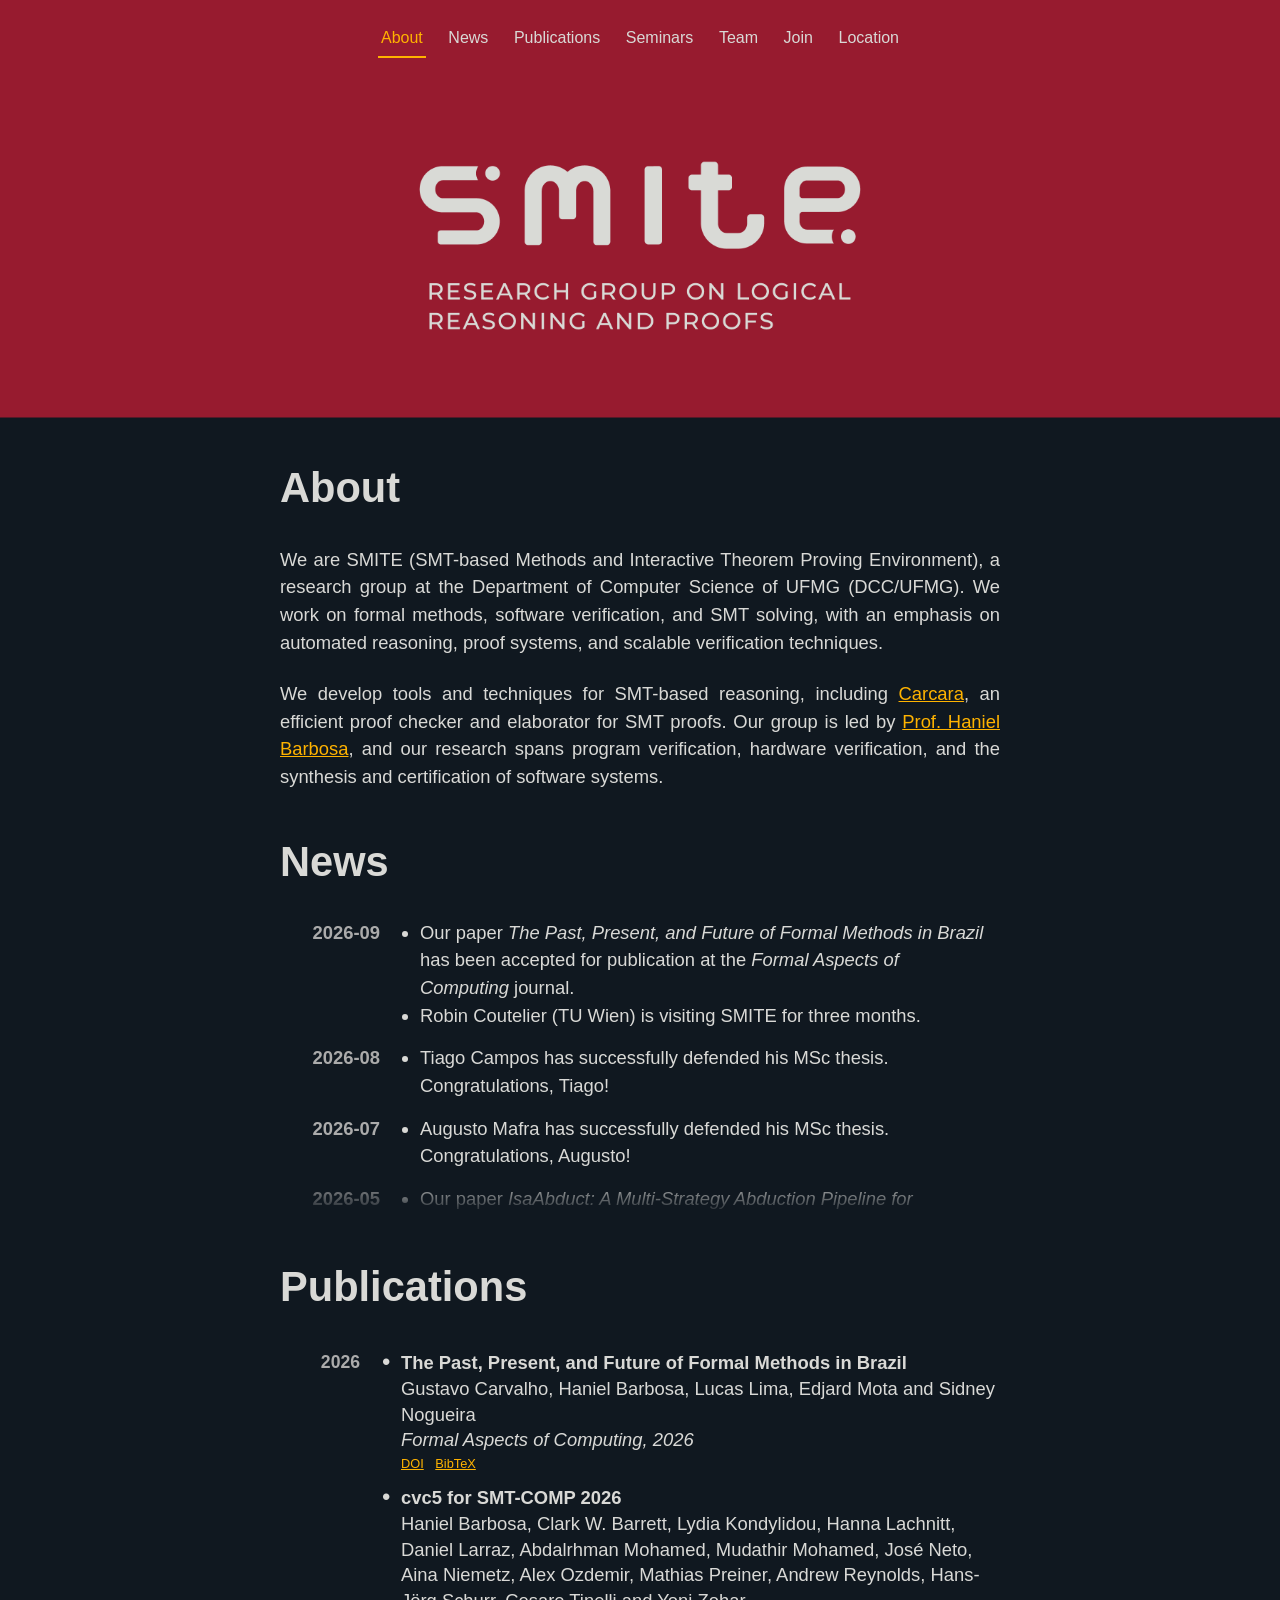
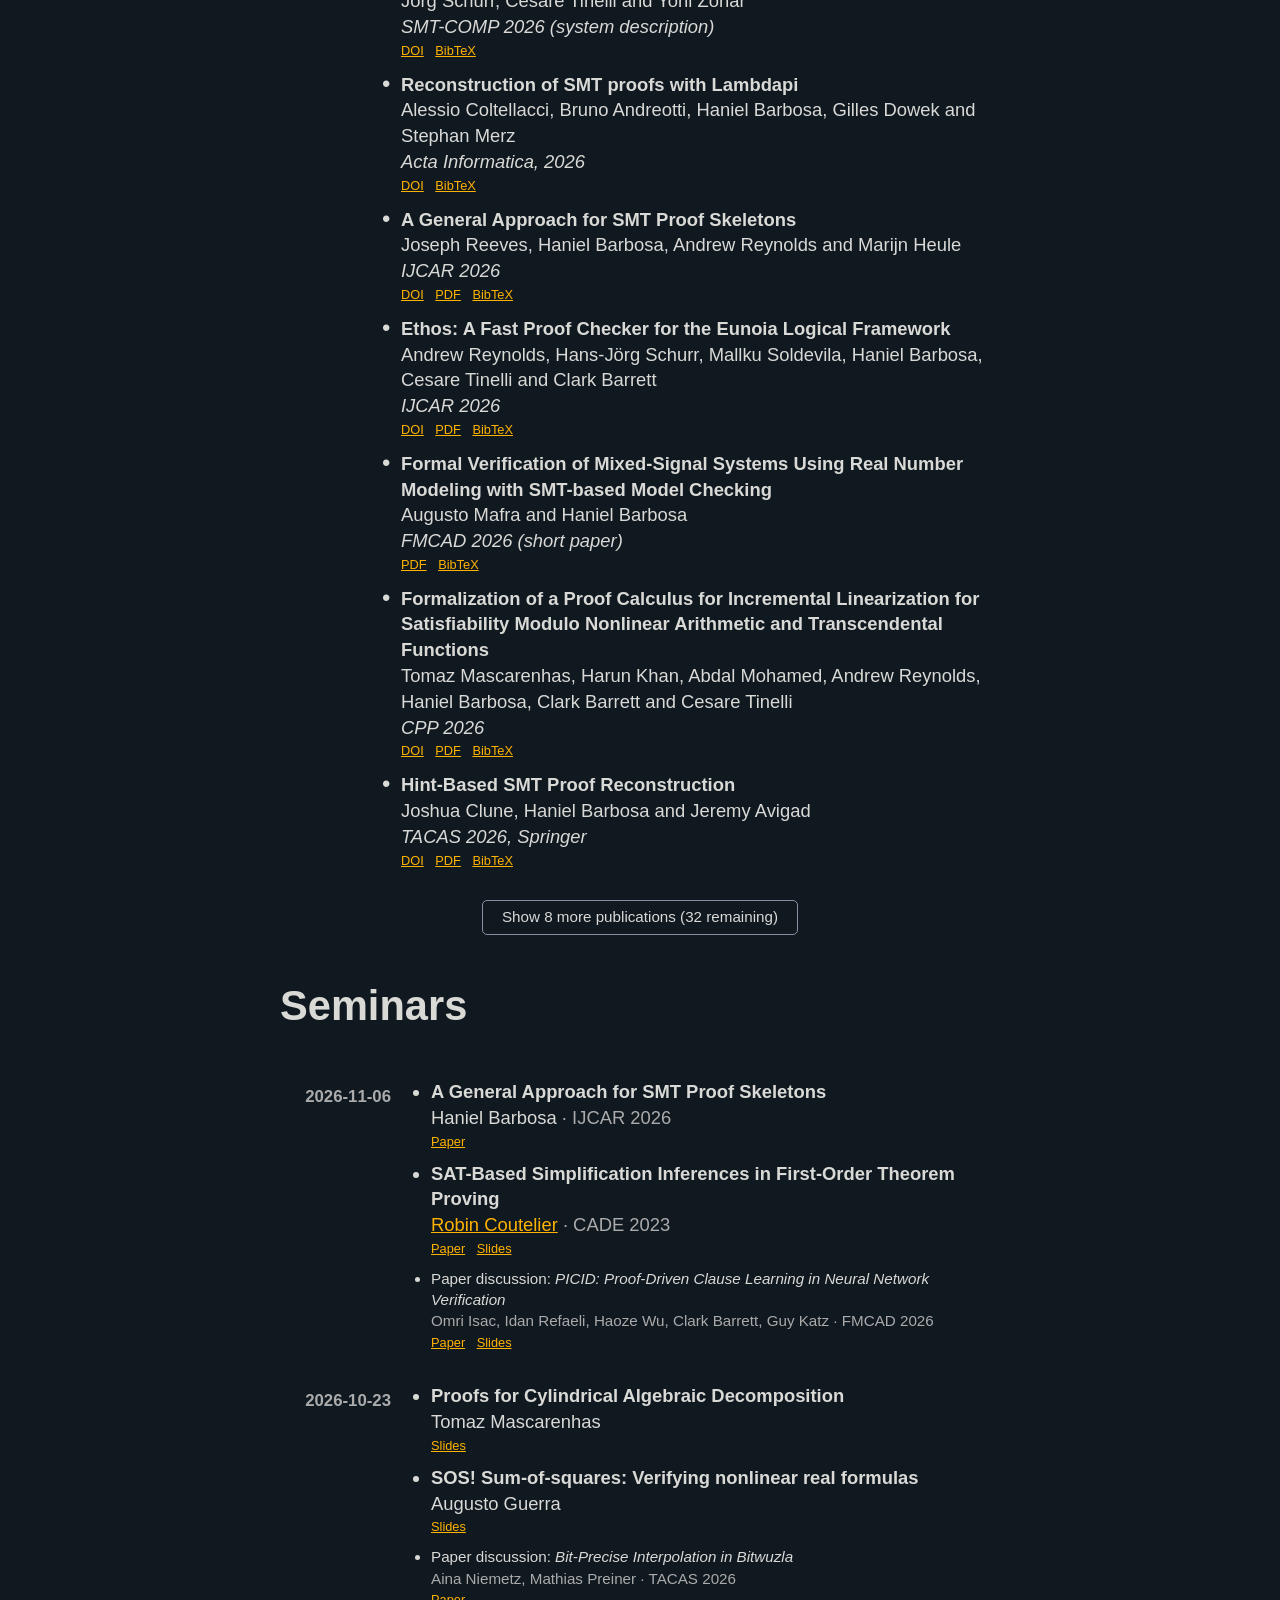
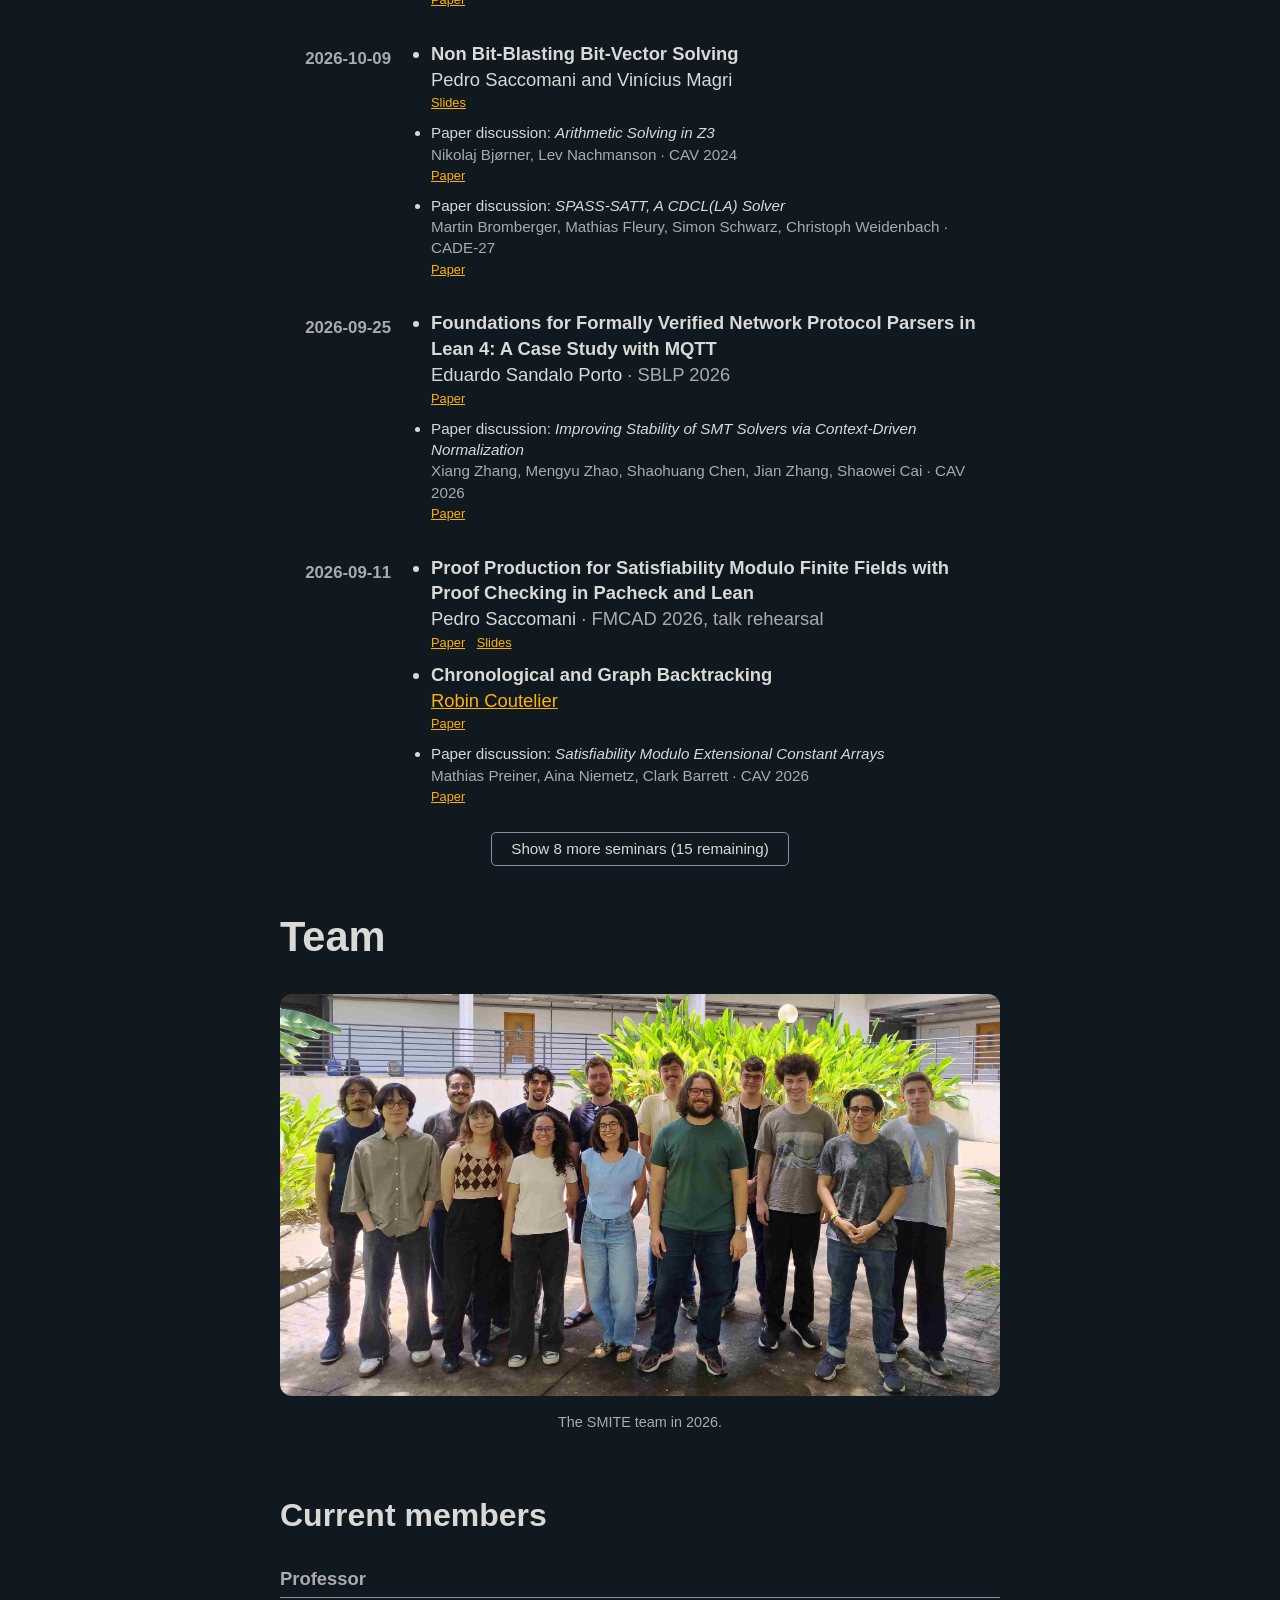
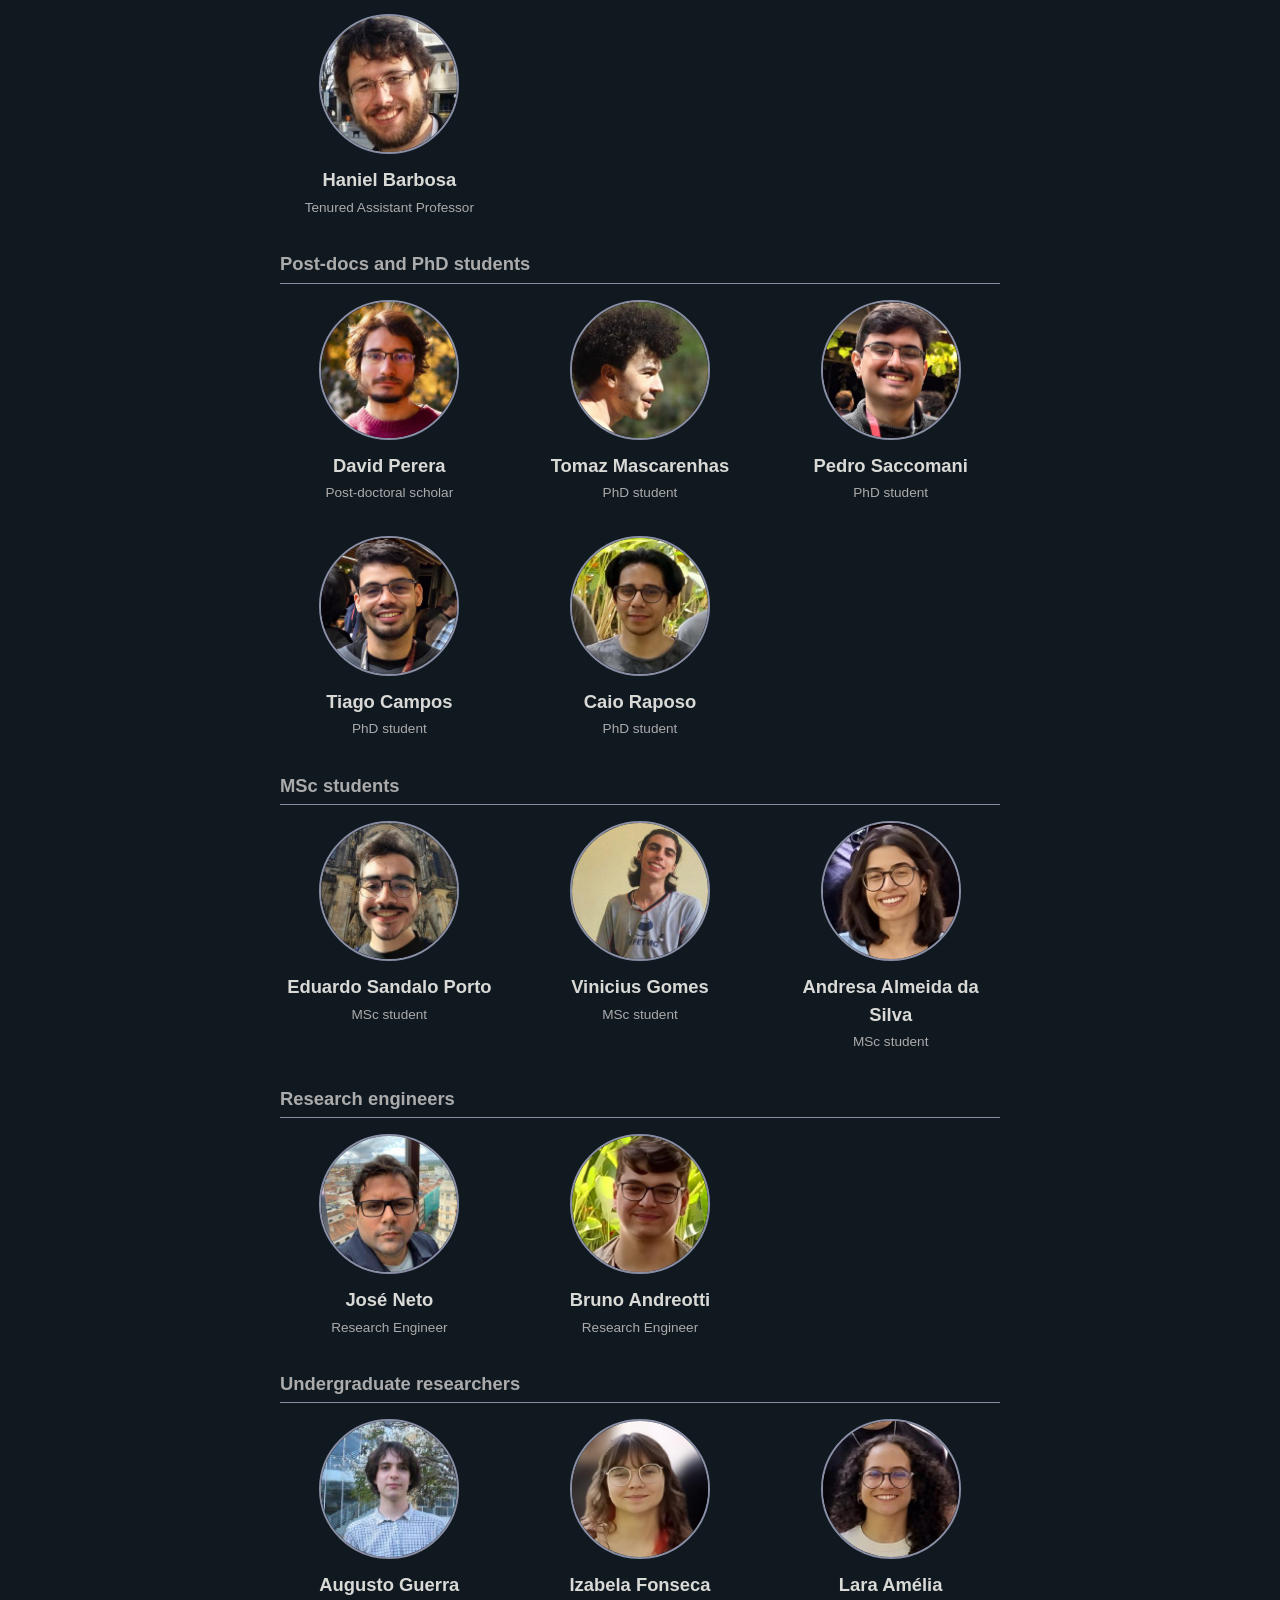
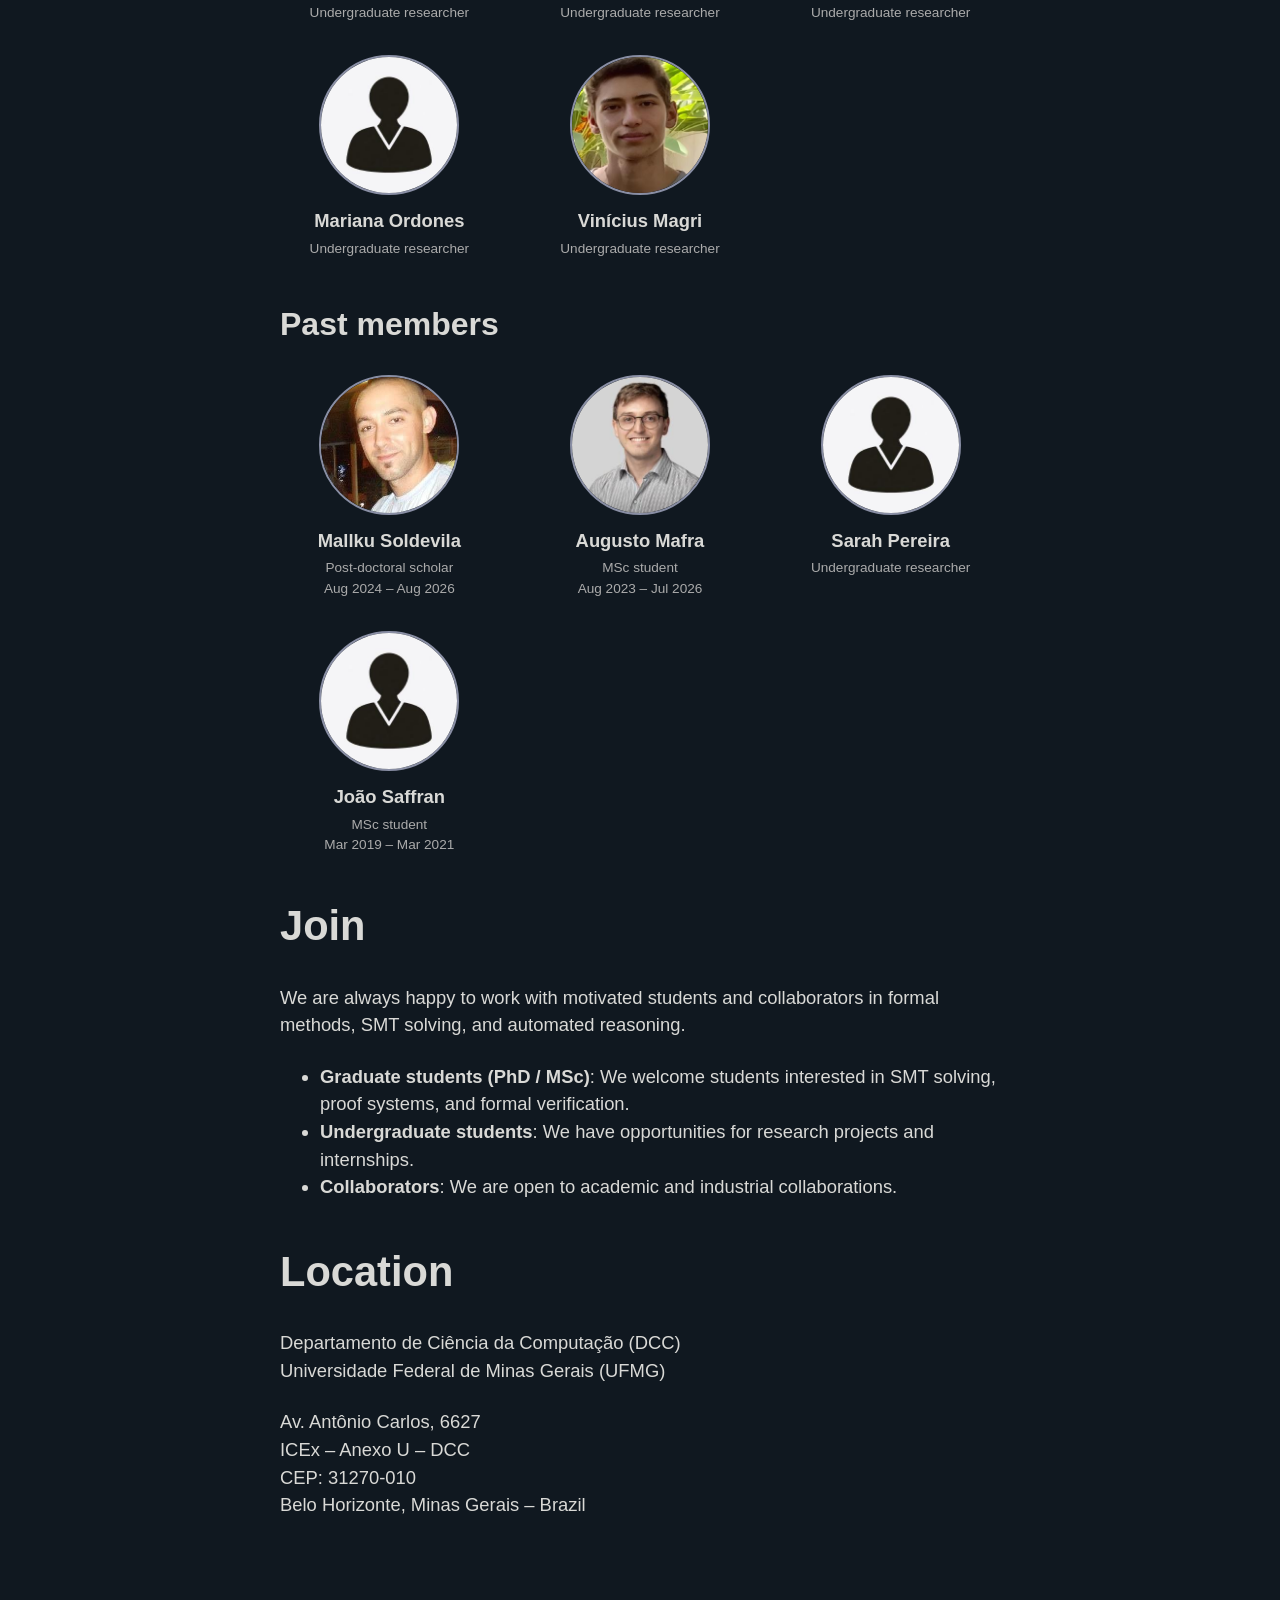
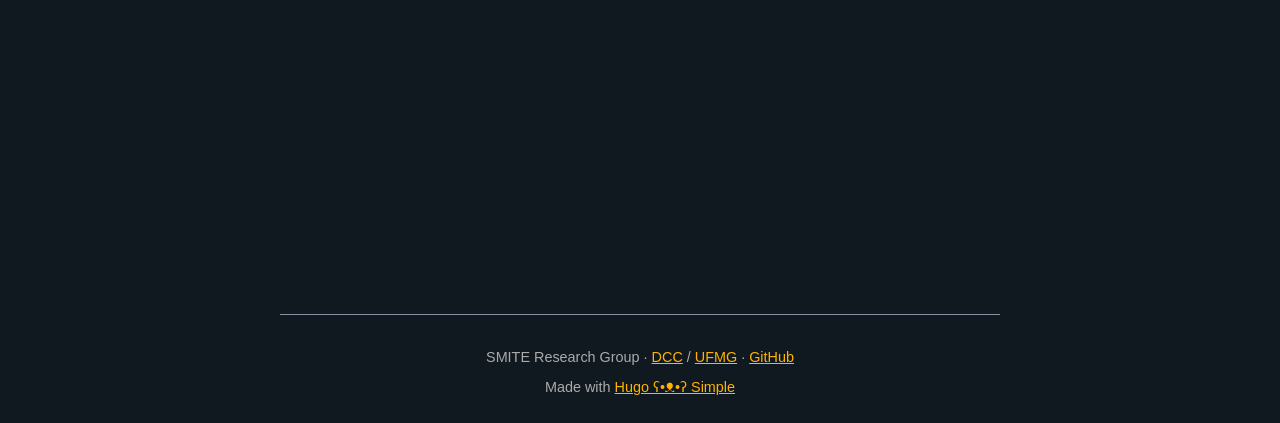
<file: index.html>
<!doctype html><html lang=en><head><meta name=generator content="Hugo 0.146.0"><meta charset=UTF-8><meta name=viewport content="width=device-width,initial-scale=1"><link rel=icon type=image/png href=https://ufmg-smite.github.io/img/logo/smite-logo-logomark-verm@2x.png><title>SMITE Research Group</title>
<meta name=title content="SMITE Research Group"><meta name=description content="SMITE is a research group at DCC/UFMG working on formal methods, SMT solving, proof systems and automated reasoning."><meta name=keywords content><meta name=author content="Caio Raposo and David Perera"><meta property="og:url" content="https://ufmg-smite.github.io/"><meta property="og:site_name" content="SMITE Research Group"><meta property="og:title" content="SMITE Research Group"><meta property="og:description" content="SMITE is a research group at DCC/UFMG working on formal methods, SMT solving, proof systems and automated reasoning."><meta property="og:locale" content="en_us"><meta property="og:type" content="website"><meta property="og:image" content="https://ufmg-smite.github.io/img/team/team_2026.jpg"><meta name=twitter:card content="summary_large_image"><meta name=twitter:image content="https://ufmg-smite.github.io/img/team/team_2026.jpg"><meta name=twitter:title content="SMITE Research Group"><meta name=twitter:description content="SMITE is a research group at DCC/UFMG working on formal methods, SMT solving, proof systems and automated reasoning."><meta itemprop=name content="SMITE Research Group"><meta itemprop=description content="SMITE is a research group at DCC/UFMG working on formal methods, SMT solving, proof systems and automated reasoning."><meta itemprop=wordCount content="5343"><meta itemprop=image content="https://ufmg-smite.github.io/img/team/team_2026.jpg"><meta name=referrer content="no-referrer-when-downgrade"><link href=/bundle.min.css rel=stylesheet><link href=/css/custom.css rel=stylesheet><link rel=alternate type=application/rss+xml href=/index.xml title="SMITE Research Group"></head><body><header><nav><div class=nav-links><a href=#top>About</a>
<a href=#news>News</a>
<a href=#publications>Publications</a>
<a href=#seminars>Seminars</a>
<a href=#team>Team</a>
<a href=#join>Join</a>
<a href=#location>Location</a></div><div class=nav-more hidden><button type=button class=nav-more-button aria-label="More sections" aria-haspopup=true aria-expanded=false aria-controls=nav-more-menu>☰</button><div class=nav-more-menu id=nav-more-menu></div></div></nav></header><main><h1 class=hero><img src=img/logo/smite-logo-tag-1-cinza@2x.png alt="SMITE – Research Group on Logical Reasoning and Proofs" width=1684 height=964></h1><h2 id=about>About</h2><p>We are SMITE (SMT-based Methods and Interactive Theorem Proving Environment), a
research group at the Department of Computer Science of UFMG (DCC/UFMG). We
work on formal methods, software verification, and SMT solving, with an
emphasis on automated reasoning, proof systems, and scalable verification
techniques.</p><p>We develop tools and techniques for SMT-based reasoning, including
<a href=https://github.com/ufmg-smite/carcara>Carcara</a>, an efficient proof checker
and elaborator for SMT proofs. Our group is led by
<a href=https://hanielbarbosa.com/>Prof. Haniel Barbosa</a>, and our research spans
program verification, hardware verification, and the synthesis and
certification of software systems.</p><h2 id=news>News</h2><div class=news role=region aria-label=News tabindex=0><div class=news-row><div class=news-date>2026-09</div><div class=news-content><ul><li>Our paper <em>The Past, Present, and Future of Formal Methods in Brazil</em> has been accepted for publication at the <em>Formal Aspects of Computing</em> journal.</li><li>Robin Coutelier (TU Wien) is visiting SMITE for three months.</li></ul></div></div><div class=news-row><div class=news-date>2026-08</div><div class=news-content><ul><li>Tiago Campos has successfully defended his MSc thesis. Congratulations, Tiago!</li></ul></div></div><div class=news-row><div class=news-date>2026-07</div><div class=news-content><ul><li>Augusto Mafra has successfully defended his MSc thesis. Congratulations, Augusto!</li></ul></div></div><div class=news-row><div class=news-date>2026-05</div><div class=news-content><ul><li>Our paper <em>IsaAbduct: A Multi-Strategy Abduction Pipeline for Isabelle/HOL</em> has been accepted at FMCAD'26.</li><li>Our paper <em>Proof Production for Satisfiability Modulo Finite Fields with Proof Checking in Pacheck and Lean</em> has been accepted at FMCAD'26.</li><li>Our short paper <em>Formal Verification of Mixed-Signal Systems Using Real Number Modeling with SMT-based Model Checking</em> has been accepted at FMCAD'26.</li></ul></div></div><div class=news-row><div class=news-date>2026-04</div><div class=news-content><ul><li>The CVC4/cvc5 tool has received the <a href=https://etaps.org/awards/test-of-time-tool/>Rance Cleaveland Test-of-Time Tool Award</a> by the ETAPS association!</li><li>Our paper <em>The Cooperating Proof Calculus: Comprehensive Proofs for an SMT Solver</em> has been accepted at CAV'26.</li><li>Our paper <em>Ethos: A Fast Proof Checker for the Eunoia Logical Framework</em> has been accepted at IJCAR'26.</li><li>Our paper <em>A General Approach for SMT Proof Skeletons</em> has been accepted at IJCAR'26.</li></ul></div></div><div class=news-row><div class=news-date>2026-02</div><div class=news-content><ul><li>The extended version of the paper <em>Carcara: An efficient proof checker and elaborator for SMT proofs in the Alethe format</em> has been accepted to the STTT special issue on selected papers from TACAS'23.</li></ul></div></div><div class=news-row><div class=news-date>2025-12</div><div class=news-content><ul><li>Our paper <em>Hint-Based SMT Proof Reconstruction</em> has been accepted at TACAS'26.</li></ul></div></div><div class=news-row><div class=news-date>2025-11</div><div class=news-content><ul><li>Our paper <em>Reconstruction of SMT proofs with Lambdapi</em> has been accepted for publication at the <em>Acta Informatica</em> journal.</li><li>Our paper <em>Formalization of a Proof Calculus for Incremental Linearization for Satisfiability Modulo Nonlinear Arithmetic and Transcendental Functions</em> has been accepted at CPP'26.</li><li>Our paper <em>Producing Shorter Congruence Closure Proofs in a State-of-the-Art SMT Solver</em> has been accepted at VMCAI'26.</li></ul></div></div><div class=news-row><div class=news-date>2025-05</div><div class=news-content><ul><li>Our paper on the reconstruction of cvc5 Alethe proofs in Isabelle/HOL has been accepted at ITP'25.</li></ul></div></div><div class=news-row><div class=news-date>2025-04</div><div class=news-content><ul><li>Our paper on the Lean-SMT project has been accepted at CAV'25.</li></ul></div></div><div class=news-row><div class=news-date>2024-05</div><div class=news-content><ul><li>The paper <em>Towards Producing Shorter Congruence Closure Proofs in a State-of-the-art SMT Solver</em> will appear at the PAAR 2024 workshop.</li><li>The paper <em>Satisfiability Modulo Theories: A Beginner&rsquo;s Tutorial</em> will appear at FM'24.</li></ul></div></div><div class=news-row><div class=news-date>2024-04</div><div class=news-content><ul><li>Kick-off of the DARPA-funded project: <em>PEGISUS - Proof EnGineering and Integration with Satisfiability modUlo theorieS</em>.</li></ul></div></div><div class=news-row><div class=news-date>2024-01</div><div class=news-content><ul><li>The paper on IsaRare will appear at TACAS'24.</li></ul></div></div><div class=news-row><div class=news-date>2023-10</div><div class=news-content><ul><li>Our article <em>Generating and Exploiting Automated Reasoning Proof Certificates</em> was published in the <em>Communications of the ACM</em>.</li></ul></div></div><div class=news-row><div class=news-date>2023-09</div><div class=news-content><ul><li>Tomaz Mascarenhas has successfully defended his MSc thesis. Congratulations, Tomaz!</li></ul></div></div><div class=news-row><div class=news-date>2023-04</div><div class=news-content><ul><li>The paper <em>An Interactive SMT Tactic in Coq using Abductive Reasoning</em> will appear at LPAR'23.</li></ul></div></div><div class=news-row><div class=news-date>2023-01</div><div class=news-content><ul><li>The paper on Carcara will appear at TACAS'23.</li></ul></div></div></div><h2 id=publications>Publications</h2><div class=publications data-more-item=".pub-content li" data-more-group=.pub-row data-more-initial=8 data-more-step=8 data-more-label=publications><div class=pub-row><div class=pub-year>2026</div><div class=pub-content><ul><li><strong>The Past, Present, and Future of Formal Methods in Brazil</strong><br>Gustavo Carvalho, Haniel Barbosa, Lucas Lima, Edjard Mota and Sidney Nogueira<br><em>Formal Aspects of Computing, 2026</em><div class=pub-links><a href=https://doi.org/10.1145/3845989 target=_blank rel=noopener>DOI</a><details class=pub-bibtex><summary>BibTeX</summary><pre>@article{DBLP:journals/fac/CarvalhoBLMN26,
  author = {Gustavo Carvalho and
               Haniel Barbosa and
               Lucas Lima and
               Edjard Mota and
               Sidney Nogueira},
  title = {The Past, Present, and Future of Formal Methods in Brazil},
  journal = {Formal Aspects Comput.},
  volume = {38},
  number = {4},
  pages = {36:1--36:34},
  year = {2026},
  month = {dec},
  doi = {10.1145/3845989},
  url = {https://doi.org/10.1145/3845989}
}</pre></details></div></li><li><strong>cvc5 for SMT-COMP 2026</strong><br>Haniel Barbosa, Clark W. Barrett, Lydia Kondylidou, Hanna Lachnitt, Daniel Larraz, Abdalrhman Mohamed, Mudathir Mohamed, José Neto, Aina Niemetz, Alex Ozdemir, Mathias Preiner, Andrew Reynolds, Hans-Jörg Schurr, Cesare Tinelli and Yoni Zohar<br><em>SMT-COMP 2026 (system description)</em><div class=pub-links><a href=https://doi.org/10.5281/ZENODO.20571963 target=_blank rel=noopener>DOI</a><details class=pub-bibtex><summary>BibTeX</summary><pre>@misc{DBLP:data/12/BarbosaBKLLMMNNOPRSTZ26,
  author = {Haniel Barbosa and
               Clark W. Barrett and
               Lydia Kondylidou and
               Hanna Lachnitt and
               Daniel Larraz and
               Abdalrhman Mohamed and
               Mudathir Mohamed and
               José Neto and
               Aina Niemetz and
               Alex Ozdemir and
               Mathias Preiner and
               Andrew Reynolds and
               Hans-Jörg Schurr and
               Cesare Tinelli and
               Yoni Zohar},
  title = {{cvc5} for {SMT-COMP} {2026}},
  howpublished = {Zenodo},
  year = {2026},
  month = {jun},
  doi = {10.5281/ZENODO.20571963},
  url = {https://doi.org/10.5281/ZENODO.20571963}
}</pre></details></div></li><li><strong>Reconstruction of SMT proofs with Lambdapi</strong><br>Alessio Coltellacci, Bruno Andreotti, Haniel Barbosa, Gilles Dowek and Stephan Merz<br><em>Acta Informatica, 2026</em><div class=pub-links><a href=https://doi.org/10.1007/S00236-025-00515-W target=_blank rel=noopener>DOI</a><details class=pub-bibtex><summary>BibTeX</summary><pre>@article{DBLP:journals/acta/ColtellacciABDM26,
  author = {Alessio Coltellacci and
               Bruno Andreotti and
               Haniel Barbosa and
               Gilles Dowek and
               Stephan Merz},
  title = {Reconstruction of {SMT} proofs with Lambdapi},
  journal = {Acta Informatica},
  volume = {63},
  number = {1},
  pages = {8},
  year = {2026},
  month = {mar},
  doi = {10.1007/S00236-025-00515-W},
  url = {https://doi.org/10.1007/S00236-025-00515-W}
}</pre></details></div></li><li><strong>A General Approach for SMT Proof Skeletons</strong><br>Joseph Reeves, Haniel Barbosa, Andrew Reynolds and Marijn Heule<br><em>IJCAR 2026</em><div class=pub-links><a href=https://doi.org/10.1007/978-3-032-32589-1_10 target=_blank rel=noopener>DOI</a><a href=https://hanielbarbosa.com/papers/2026ijcar-skeletons.pdf target=_blank rel=noopener>PDF</a><details class=pub-bibtex><summary>BibTeX</summary><pre>@inproceedings{DBLP:conf/ijcar/ReevesBRH26,
  author = {Joseph Reeves and
               Haniel Barbosa and
               Andrew Reynolds and
               Marijn Heule},
  title = {A General Approach for {SMT} Proof Skeletons},
  booktitle = {Automated Reasoning - 13th International Joint Conference, IJCAR 2026, Lisbon, Portugal, July 26-29, 2026, Proceedings, Part I},
  series = {Lecture Notes in Computer Science},
  volume = {16688},
  pages = {156--174},
  publisher = {Springer},
  year = {2026},
  doi = {10.1007/978-3-032-32589-1_10},
  url = {https://doi.org/10.1007/978-3-032-32589-1_10}
}</pre></details></div></li><li><strong>Ethos: A Fast Proof Checker for the Eunoia Logical Framework</strong><br>Andrew Reynolds, Hans-Jörg Schurr, Mallku Soldevila, Haniel Barbosa, Cesare Tinelli and Clark Barrett<br><em>IJCAR 2026</em><div class=pub-links><a href=https://doi.org/10.1007/978-3-032-32589-1_19 target=_blank rel=noopener>DOI</a><a href=https://hanielbarbosa.com/papers/2026ijcar-ethos.pdf target=_blank rel=noopener>PDF</a><details class=pub-bibtex><summary>BibTeX</summary><pre>@inproceedings{DBLP:conf/ijcar/ReynoldsSSBBT26,
  author = {Andrew Reynolds and
               Hans-Jörg Schurr and
               Mallku Soldevila and
               Haniel Barbosa and
               Cesare Tinelli and
               Clark Barrett},
  title = {Ethos: A Fast Proof Checker for the Eunoia Logical Framework},
  booktitle = {Automated Reasoning - 13th International Joint Conference, IJCAR 2026, Lisbon, Portugal, July 26-29, 2026, Proceedings, Part I},
  series = {Lecture Notes in Computer Science},
  volume = {16688},
  pages = {305--314},
  publisher = {Springer},
  year = {2026},
  doi = {10.1007/978-3-032-32589-1_19},
  url = {https://doi.org/10.1007/978-3-032-32589-1_19}
}</pre></details></div></li><li><strong>Formal Verification of Mixed-Signal Systems Using Real Number Modeling with SMT-based Model Checking</strong><br>Augusto Mafra and Haniel Barbosa<br><em>FMCAD 2026 (short paper)</em><div class=pub-links><a href=https://hanielbarbosa.com/papers/2026fmcad-rnm.pdf target=_blank rel=noopener>PDF</a><details class=pub-bibtex><summary>BibTeX</summary><pre>@inproceedings{SMITE:fmcad/MafraB26,
  author = {Augusto Mafra and
               Haniel Barbosa},
  title = {Formal Verification of {Mixed-Signal} Systems Using Real Number Modeling with {SMT-based} Model Checking},
  booktitle = {26th Conference on Formal Methods in Computer-Aided Design ({FMCAD} 2026)},
  year = {2026}
}</pre></details></div></li><li><strong>Formalization of a Proof Calculus for Incremental Linearization for Satisfiability Modulo Nonlinear Arithmetic and Transcendental Functions</strong><br>Tomaz Mascarenhas, Harun Khan, Abdal Mohamed, Andrew Reynolds, Haniel Barbosa, Clark Barrett and Cesare Tinelli<br><em>CPP 2026</em><div class=pub-links><a href=https://doi.org/10.1145/3779031.3779111 target=_blank rel=noopener>DOI</a><a href=https://hanielbarbosa.com/papers/2026cpp.pdf target=_blank rel=noopener>PDF</a><details class=pub-bibtex><summary>BibTeX</summary><pre>@inproceedings{DBLP:conf/cpp/Mascarenhas0M0B26,
  author = {Tomaz Mascarenhas and
               Harun Khan and
               Abdal Mohamed and
               Andrew Reynolds and
               Haniel Barbosa and
               Clark Barrett and
               Cesare Tinelli},
  title = {Formalization of a Proof Calculus for Incremental Linearization for Satisfiability Modulo Nonlinear Arithmetic and Transcendental Functions},
  booktitle = {Proceedings of the 15th ACM SIGPLAN International Conference on Certified Programs and Proofs, CPP 2026, Rennes, France, January 12-13, 2026},
  pages = {216--230},
  publisher = {ACM},
  year = {2026},
  doi = {10.1145/3779031.3779111},
  url = {https://doi.org/10.1145/3779031.3779111}
}</pre></details></div></li><li><strong>Hint-Based SMT Proof Reconstruction</strong><br>Joshua Clune, Haniel Barbosa and Jeremy Avigad<br><em>TACAS 2026, Springer</em><div class=pub-links><a href=https://doi.org/10.1007/978-3-032-22752-2_13 target=_blank rel=noopener>DOI</a><a href=https://hanielbarbosa.com/papers/2026tacas.pdf target=_blank rel=noopener>PDF</a><details class=pub-bibtex><summary>BibTeX</summary><pre>@inproceedings{DBLP:conf/tacas/CluneBA26,
  author = {Joshua Clune and
               Haniel Barbosa and
               Jeremy Avigad},
  title = {{Hint-Based} {SMT} Proof Reconstruction},
  booktitle = {Tools and Algorithms for the Construction and Analysis of Systems - 32nd International Conference, TACAS 2026, Held as Part of the International Joint Conferences on Theory and Practice of Software, ETAPS 2026, Turin, Italy, April 11-16, 2026, Proceedings, Part I},
  series = {Lecture Notes in Computer Science},
  volume = {16505},
  pages = {255--275},
  publisher = {Springer},
  year = {2026},
  doi = {10.1007/978-3-032-22752-2_13},
  url = {https://doi.org/10.1007/978-3-032-22752-2_13}
}</pre></details></div></li><li><strong>IsaAbduct: A Multi-Strategy Abduction Pipeline for Isabelle/HOL</strong><br>Tiago Campos, Sophie Tourret, Jasmin Blanchette and Haniel Barbosa<br><em>FMCAD 2026</em><div class=pub-links><a href=https://hanielbarbosa.com/papers/2026fmcad-isaabduct.pdf target=_blank rel=noopener>PDF</a><details class=pub-bibtex><summary>BibTeX</summary><pre>@inproceedings{SMITE:fmcad/CamposTBB26,
  author = {Tiago Campos and
               Sophie Tourret and
               Jasmin Blanchette and
               Haniel Barbosa},
  title = {{IsaAbduct}: A {Multi-Strategy} Abduction Pipeline for {Isabelle/HOL}},
  booktitle = {26th Conference on Formal Methods in Computer-Aided Design ({FMCAD} 2026)},
  year = {2026}
}</pre></details></div></li><li><strong>Producing Shorter Congruence Closure Proofs in a State-of-the-Art SMT Solver</strong><br>Bruno Andreotti and Haniel Barbosa<br><em>VMCAI 2026</em><div class=pub-links><a href=https://doi.org/10.1007/978-3-032-15700-3_1 target=_blank rel=noopener>DOI</a><a href=https://hanielbarbosa.com/papers/2026vmcai.pdf target=_blank rel=noopener>PDF</a><details class=pub-bibtex><summary>BibTeX</summary><pre>@inproceedings{DBLP:conf/vmcai/AndreottiB26,
  author = {Bruno Andreotti and
               Haniel Barbosa},
  title = {Producing Shorter Congruence Closure Proofs in a {State-of-the-Art} {SMT} Solver},
  booktitle = {Verification, Model Checking, and Abstract Interpretation - 27th International Conference, VMCAI 2026, Rennes, France, January 12-13, 2026, Proceedings},
  series = {Lecture Notes in Computer Science},
  volume = {16417},
  pages = {1--20},
  publisher = {Springer},
  year = {2026},
  doi = {10.1007/978-3-032-15700-3_1},
  url = {https://doi.org/10.1007/978-3-032-15700-3_1}
}</pre></details></div></li><li><strong>Proof Production for Satisfiability Modulo Finite Fields with Proof Checking in Pacheck and Lean</strong><br>Pedro Saccomani, Abdalrhman Mohamed, Elizaveta Pertseva, Daniela Kaufmann, Cesare Tinelli, Clark Barrett and Haniel Barbosa<br><em>FMCAD 2026</em><div class=pub-links><a href=https://hanielbarbosa.com/papers/2026fmcad-ffproofs.pdf target=_blank rel=noopener>PDF</a><a href=https://doi.org/10.5281/zenodo.20133205 target=_blank rel=noopener>Artifact</a><details class=pub-bibtex><summary>BibTeX</summary><pre>@inproceedings{SMITE:fmcad/SaccomaniMPKTBB26,
  author = {Pedro Saccomani and
               Abdalrhman Mohamed and
               Elizaveta Pertseva and
               Daniela Kaufmann and
               Cesare Tinelli and
               Clark Barrett and
               Haniel Barbosa},
  title = {Proof Production for Satisfiability Modulo Finite Fields with Proof Checking in Pacheck and Lean},
  booktitle = {Formal Methods in Computer-Aided Design, {FMCAD} 2026},
  year = {2026}
}</pre></details></div></li><li><strong>The Cooperating Proof Calculus: Comprehensive Proofs for an SMT Solver</strong><br>Andrew Reynolds, Hans-Jörg Schurr, Haniel Barbosa, Ofec Israel, Jibiana Zoe Jakpor, Hanna Lachnitt, Abdalrhman Mohamed, Aina Niemetz, Mathias Preiner, Yoni Zohar, Robert Jones, Clark Barrett and Cesare Tinelli<br><em>CAV 2026</em><div class=pub-links><a href=https://doi.org/10.1007/978-3-032-32526-6_9 target=_blank rel=noopener>DOI</a><a href=https://hanielbarbosa.com/papers/2026cav.pdf target=_blank rel=noopener>PDF</a><details class=pub-bibtex><summary>BibTeX</summary><pre>@inproceedings{DBLP:conf/cav/ReynoldsSBIJLMNPZJBT26,
  author = {Andrew Reynolds and
               Hans-Jörg Schurr and
               Haniel Barbosa and
               Ofec Israel and
               Jibiana Zoe Jakpor and
               Hanna Lachnitt and
               Abdalrhman Mohamed and
               Aina Niemetz and
               Mathias Preiner and
               Yoni Zohar and
               Robert Jones and
               Clark Barrett and
               Cesare Tinelli},
  title = {The Cooperating Proof Calculus: Comprehensive Proofs for an {SMT} Solver},
  booktitle = {Computer Aided Verification - 38th International Conference, CAV 2026, Lisbon, Portugal, July 26-29, 2026, Proceedings, Part II},
  series = {Lecture Notes in Computer Science},
  volume = {16683},
  pages = {188--212},
  publisher = {Springer},
  year = {2026},
  doi = {10.1007/978-3-032-32526-6_9},
  url = {https://doi.org/10.1007/978-3-032-32526-6_9}
}</pre></details></div></li></ul></div></div><div class=pub-row><div class=pub-year>2025</div><div class=pub-content><ul><li><strong>cvc5 for SMT-COMP 2025</strong><br>Haniel Barbosa, Clark W. Barrett, Hanna Lachnitt, Abdalrhman Mohamed, Mudathir Mohamed, José Neto, Aina Niemetz, Alex Ozdemir, Mathias Preiner, Andrew Reynolds, Hans-Jörg Schurr, Cesare Tinelli, Amalee Wilson and Yoni Zohar<br><em>SMT-COMP 2025 (system description)</em><div class=pub-links><a href=https://doi.org/10.5281/ZENODO.15760304 target=_blank rel=noopener>DOI</a><details class=pub-bibtex><summary>BibTeX</summary><pre>@misc{DBLP:data/11/BarbosaBLMMNNOPRSTWZ25,
  author = {Haniel Barbosa and
               Clark W. Barrett and
               Hanna Lachnitt and
               Abdalrhman Mohamed and
               Mudathir Mohamed and
               José Neto and
               Aina Niemetz and
               Alex Ozdemir and
               Mathias Preiner and
               Andrew Reynolds and
               Hans-Jörg Schurr and
               Cesare Tinelli and
               Amalee Wilson and
               Yoni Zohar},
  title = {{cvc5} for {SMT-COMP} {2025}},
  howpublished = {Zenodo},
  year = {2025},
  month = {jun},
  doi = {10.5281/ZENODO.15760304},
  url = {https://doi.org/10.5281/ZENODO.15760304}
}</pre></details></div></li><li><strong>Improving the SMT Proof Reconstruction Pipeline in Isabelle/HOL</strong><br>Hanna Lachnitt, Mathias Fleury, Haniel Barbosa, Jibiana Jakpor, Bruno Andreotti, Andrew Reynolds, Hans-Jörg Schurr, Clark W. Barrett and Cesare Tinelli<br><em>ITP 2025</em><div class=pub-links><a href=https://doi.org/10.4230/LIPICS.ITP.2025.26 target=_blank rel=noopener>DOI</a><a href=https://hanielbarbosa.com/papers/2025itp.pdf target=_blank rel=noopener>PDF</a><details class=pub-bibtex><summary>BibTeX</summary><pre>@inproceedings{DBLP:conf/itp/LachnittFBJA0SB25,
  author = {Hanna Lachnitt and
               Mathias Fleury and
               Haniel Barbosa and
               Jibiana Jakpor and
               Bruno Andreotti and
               Andrew Reynolds and
               Hans-Jörg Schurr and
               Clark W. Barrett and
               Cesare Tinelli},
  title = {Improving the {SMT} Proof Reconstruction Pipeline in {Isabelle/HOL}},
  booktitle = {16th International Conference on Interactive Theorem Proving, ITP 2025, Reykjavik, Iceland, September 28 - October 1, 2025},
  series = {LIPIcs},
  volume = {352},
  pages = {26:1--26:22},
  publisher = {Schloss Dagstuhl - Leibniz-Zentrum für Informatik},
  year = {2025},
  doi = {10.4230/LIPICS.ITP.2025.26},
  url = {https://doi.org/10.4230/LIPICS.ITP.2025.26}
}</pre></details></div></li><li><strong>Lean-SMT: An SMT Tactic for Discharging Proof Goals in Lean</strong><br>Abdalrhman Mohamed, Tomaz Mascarenhas, Harun Khan, Haniel Barbosa, Andrew Reynolds, Yicheng Qian, Cesare Tinelli and Clark W. Barrett<br><em>CAV 2025</em><div class=pub-links><a href=https://doi.org/10.1007/978-3-031-98682-6_11 target=_blank rel=noopener>DOI</a><a href=https://hanielbarbosa.com/papers/2025cav.pdf target=_blank rel=noopener>PDF</a><details class=pub-bibtex><summary>BibTeX</summary><pre>@inproceedings{DBLP:conf/cav/MohamedMKBRQTB25,
  author = {Abdalrhman Mohamed and
               Tomaz Mascarenhas and
               Harun Khan and
               Haniel Barbosa and
               Andrew Reynolds and
               Yicheng Qian and
               Cesare Tinelli and
               Clark W. Barrett},
  title = {{Lean-SMT}: An {SMT} Tactic for Discharging Proof Goals in Lean},
  booktitle = {Computer Aided Verification - 37th International Conference, CAV 2025, Zagreb, Croatia, July 23-25, 2025, Proceedings, Part III},
  series = {Lecture Notes in Computer Science},
  volume = {15933},
  pages = {197--212},
  publisher = {Springer},
  year = {2025},
  doi = {10.1007/978-3-031-98682-6_11},
  url = {https://doi.org/10.1007/978-3-031-98682-6_11}
}</pre></details></div></li></ul></div></div><div class=pub-row><div class=pub-year>2024</div><div class=pub-content><ul><li><strong>cvc5 for SMT-COMP 2024</strong><br>Leni Aniva, Haniel Barbosa, Clark W. Barrett, Hanna Lachnitt, Daniel Larraz, Abdalrhman Mohamed, Mudathir Mohamed, Aina Niemetz, Alex Ozdemir, Mathias Preiner, Andrew Reynolds, Hans-Jörg Schurr, Cesare Tinelli, Amalee Wilson and Yoni Zohar<br><em>SMT-COMP 2024 (system description)</em><div class=pub-links><a href=https://doi.org/10.5281/ZENODO.11581520 target=_blank rel=noopener>DOI</a><details class=pub-bibtex><summary>BibTeX</summary><pre>@misc{DBLP:data/11/AnivaBBLLMMNOPRSTWZ24,
  author = {Leni Aniva and
               Haniel Barbosa and
               Clark W. Barrett and
               Hanna Lachnitt and
               Daniel Larraz and
               Abdalrhman Mohamed and
               Mudathir Mohamed and
               Aina Niemetz and
               Alex Ozdemir and
               Mathias Preiner and
               Andrew Reynolds and
               Hans-Jörg Schurr and
               Cesare Tinelli and
               Amalee Wilson and
               Yoni Zohar},
  title = {{cvc5} for {SMT-COMP} {2024}},
  howpublished = {Zenodo},
  year = {2024},
  month = {jun},
  doi = {10.5281/ZENODO.11581520},
  url = {https://doi.org/10.5281/ZENODO.11581520}
}</pre></details></div></li><li><strong>26th Brazilian Symposium on Formal Methods (SBMF 2023)</strong><br>Haniel Barbosa and Yoni Zohar (eds.)<br><em>LNCS 14414, 2024</em><div class=pub-links><a href=https://doi.org/10.1007/978-3-031-49342-3 target=_blank rel=noopener>DOI</a><details class=pub-bibtex><summary>BibTeX</summary><pre>@proceedings{DBLP:conf/sbmf/2023,
  editor = {Haniel Barbosa and
               Yoni Zohar},
  title = {{26th} Brazilian Symposium on Formal Methods ({SBMF} 2023)},
  series = {Lecture Notes in Computer Science},
  volume = {14414},
  publisher = {Springer},
  year = {2024},
  doi = {10.1007/978-3-031-49342-3},
  url = {https://doi.org/10.1007/978-3-031-49342-3}
}</pre></details></div></li><li><strong>IsaRare: Automatic Verification of SMT Rewrites in Isabelle/HOL</strong><br>Hanna Lachnitt, Mathias Fleury, Leni Aniva, Andrew Reynolds, Haniel Barbosa, Andres Nötzli, Clark W. Barrett and Cesare Tinelli<br><em>TACAS 2024, Springer</em><div class=pub-links><a href=https://doi.org/10.1007/978-3-031-57246-3_17 target=_blank rel=noopener>DOI</a><a href=https://hanielbarbosa.com/papers/tacas2024.pdf target=_blank rel=noopener>PDF</a><details class=pub-bibtex><summary>BibTeX</summary><pre>@inproceedings{DBLP:conf/tacas/LachnittFARBNBT24,
  author = {Hanna Lachnitt and
               Mathias Fleury and
               Leni Aniva and
               Andrew Reynolds and
               Haniel Barbosa and
               Andres Nötzli and
               Clark W. Barrett and
               Cesare Tinelli},
  title = {{IsaRare}: Automatic Verification of {SMT} Rewrites in {Isabelle/HOL}},
  booktitle = {Tools and Algorithms for the Construction and Analysis of Systems - 30th International Conference, TACAS 2024, Held as Part of the European Joint Conferences on Theory and Practice of Software, ETAPS 2024, Luxembourg City, Luxembourg, April 6-11, 2024, Proceedings, Part I},
  series = {Lecture Notes in Computer Science},
  volume = {14570},
  pages = {311--330},
  publisher = {Springer},
  year = {2024},
  doi = {10.1007/978-3-031-57246-3_17},
  url = {https://doi.org/10.1007/978-3-031-57246-3_17}
}</pre></details></div></li><li><strong>Memoization of Mutable Objects</strong><br>Caio Raposo and Fernando Magno Quintão Pereira<br><em>SBLP 2024</em><div class=pub-links><a href=https://doi.org/10.5753/SBLP.2024.3444 target=_blank rel=noopener>DOI</a><details class=pub-bibtex><summary>BibTeX</summary><pre>@inproceedings{DBLP:conf/sblp/RaposoP24,
  author = {Caio Raposo and
               Fernando Magno Quintão Pereira},
  title = {Memoization of Mutable Objects},
  booktitle = {Proceedings of the 28th Brazilian Symposium on Programming Languages, SBLP 2024, Curitiba, Brazil, September 30 - October 4, 2024},
  pages = {1--9},
  publisher = {SBC},
  year = {2024},
  doi = {10.5753/SBLP.2024.3444},
  url = {https://doi.org/10.5753/SBLP.2024.3444}
}</pre></details></div></li><li><strong>Satisfiability Modulo Theories: A Beginner's Tutorial</strong><br>Clark Barrett, Cesare Tinelli, Haniel Barbosa, Aina Niemetz, Mathias Preiner, Andrew Reynolds and Yoni Zohar<br><em>FM 2024 (Tutorial Track)</em> <span class=pub-award>🏆 Distinguished tutorial paper award</span><div class=pub-links><a href=https://doi.org/10.1007/978-3-031-71177-0_31 target=_blank rel=noopener>DOI</a><a href=https://hanielbarbosa.com/papers/fm2024.pdf target=_blank rel=noopener>PDF</a><a href=https://zenodo.org/records/12763927 target=_blank rel=noopener>Artifact</a><details class=pub-bibtex><summary>BibTeX</summary><pre>@inproceedings{DBLP:conf/fm/BarrettTBNPRZ24,
  author = {Clark Barrett and
               Cesare Tinelli and
               Haniel Barbosa and
               Aina Niemetz and
               Mathias Preiner and
               Andrew Reynolds and
               Yoni Zohar},
  title = {Satisfiability Modulo Theories: A Beginner&#39;s Tutorial},
  booktitle = {Formal Methods - 26th International Symposium, FM 2024, Milan, Italy, September 9-13, 2024, Proceedings, Part II},
  series = {Lecture Notes in Computer Science},
  volume = {14934},
  pages = {571--596},
  publisher = {Springer},
  year = {2024},
  doi = {10.1007/978-3-031-71177-0_31},
  url = {https://doi.org/10.1007/978-3-031-71177-0_31}
}</pre></details></div></li><li><strong>The Essence of the Flyweight Design Pattern</strong><br>Fernando Magno Quintão Pereira and Caio Raposo<br><em>JENSFEST 2024</em><div class=pub-links><a href=https://doi.org/10.1145/3694848.3694855 target=_blank rel=noopener>DOI</a><details class=pub-bibtex><summary>BibTeX</summary><pre>@inproceedings{DBLP:conf/birthday/PereiraR24,
  author = {Fernando Magno Quintão Pereira and
               Caio Raposo},
  title = {The Essence of the Flyweight Design Pattern},
  booktitle = {Proceedings of the Workshop Dedicated to Jens Palsberg on the Occasion of His 60th Birthday, JENSFEST 2024, Pasadena, CA, USA, 22 October 2024},
  pages = {30--38},
  publisher = {ACM},
  year = {2024},
  doi = {10.1145/3694848.3694855},
  url = {https://doi.org/10.1145/3694848.3694855}
}</pre></details></div></li><li><strong>Towards Producing Shorter Congruence Closure Proofs in a State-of-the-art SMT Solver (Extended Abstract)</strong><br>Bruno Andreotti, Haniel Barbosa and Oliver Flatt<br><em>PAAR 2024</em><div class=pub-links><a href=https://hanielbarbosa.com/papers/paar2024.pdf target=_blank rel=noopener>PDF</a><details class=pub-bibtex><summary>BibTeX</summary><pre>@inproceedings{DBLP:conf/paar/AndreottiBF24,
  author = {Bruno Andreotti and
               Haniel Barbosa and
               Oliver Flatt},
  title = {Towards Producing Shorter Congruence Closure Proofs in a State-of-the-art {SMT} Solver (Extended Abstract)},
  booktitle = {Joint Proceedings of the 9th Workshop on Practical Aspects of Automated Reasoning (PAAR) and the 9th Satisfiability Checking and Symbolic Computation Workshop (SC-Square), 2024 co-located with the 12th International Joint Conference on Automated Reasoning (IJCAR 2024), Nancy, France, July 2, 2024},
  series = {CEUR Workshop Proceedings},
  volume = {3717},
  pages = {1--9},
  publisher = {CEUR-WS.org},
  year = {2024}
}</pre></details></div></li></ul></div></div><div class=pub-row><div class=pub-year>2023</div><div class=pub-content><ul><li><strong>Generating and Exploiting Automated Reasoning Proof Certificates</strong><br>Haniel Barbosa, Clark W. Barrett, Byron Cook, Bruno Dutertre, Gereon Kremer, Hanna Lachnitt, Aina Niemetz, Andres Nötzli, Alex Ozdemir, Mathias Preiner, Andrew Reynolds, Cesare Tinelli and Yoni Zohar<br><em>Communications of the ACM, 2023</em><div class=pub-links><a href=https://doi.org/10.1145/3587692 target=_blank rel=noopener>DOI</a><a href=https://cacm.acm.org/article/generating-and-exploiting-automated-reasoning-proof-certificates/ target=_blank rel=noopener>Link</a><details class=pub-bibtex><summary>BibTeX</summary><pre>@article{DBLP:journals/cacm/BarbosaBCDKLNNOPRTZ23,
  author = {Haniel Barbosa and
               Clark W. Barrett and
               Byron Cook and
               Bruno Dutertre and
               Gereon Kremer and
               Hanna Lachnitt and
               Aina Niemetz and
               Andres Nötzli and
               Alex Ozdemir and
               Mathias Preiner and
               Andrew Reynolds and
               Cesare Tinelli and
               Yoni Zohar},
  title = {Generating and Exploiting Automated Reasoning Proof Certificates},
  journal = {Commun. ACM},
  volume = {66},
  number = {10},
  pages = {86--95},
  year = {2023},
  month = {oct},
  doi = {10.1145/3587692},
  url = {https://cacm.acm.org/article/generating-and-exploiting-automated-reasoning-proof-certificates/}
}</pre></details></div></li><li><strong>Synthesising Programs with Non-trivial Constants</strong><br>Alessandro Abate, Haniel Barbosa, Clark Barrett, Cristina David, Pascal Kesseli, Daniel Kroening, Elizabeth Polgreen, Andrew Reynolds and Cesare Tinelli<br><em>Journal of Automated Reasoning, 2023</em><div class=pub-links><a href=https://doi.org/10.1007/S10817-023-09664-4 target=_blank rel=noopener>DOI</a><details class=pub-bibtex><summary>BibTeX</summary><pre>@article{DBLP:journals/jar/AbateBBDKKPRT23,
  author = {Alessandro Abate and
               Haniel Barbosa and
               Clark Barrett and
               Cristina David and
               Pascal Kesseli and
               Daniel Kroening and
               Elizabeth Polgreen and
               Andrew Reynolds and
               Cesare Tinelli},
  title = {Synthesising Programs with Non-trivial Constants},
  journal = {J. Autom. Reason.},
  volume = {67},
  number = {2},
  pages = {19},
  year = {2023},
  month = {jun},
  doi = {10.1007/S10817-023-09664-4},
  url = {https://doi.org/10.1007/S10817-023-09664-4}
}</pre></details></div></li><li><strong>7th SC-Square Workshop (SC-Square@FLoC 2022)</strong><br>Ali Kemal Uncu and Haniel Barbosa (eds.)<br><em>CEUR 3458, 2023</em><div class=pub-links><a href=https://ceur-ws.org/Vol-3458/ target=_blank rel=noopener>Link</a><details class=pub-bibtex><summary>BibTeX</summary><pre>@proceedings{DBLP:conf/scsquare/2022,
  editor = {Ali Kemal Uncu and
               Haniel Barbosa},
  title = {{7th} {SC-Square} Workshop ({SC-Square@FLoC} 2022)},
  series = {CEUR Workshop Proceedings},
  volume = {3458},
  publisher = {CEUR-WS.org},
  year = {2023},
  url = {https://ceur-ws.org/Vol-3458/}
}</pre></details></div></li><li><strong>An Interactive SMT Tactic in Coq using Abductive Reasoning</strong><br>Haniel Barbosa, Chantal Keller, Andrew Reynolds, Arjun Viswanathan, Cesare Tinelli and Clark Barrett<br><em>LPAR 2023</em><div class=pub-links><a href=https://doi.org/10.29007/432M target=_blank rel=noopener>DOI</a><a href=https://hanielbarbosa.com/papers/lpar2023.pdf target=_blank rel=noopener>PDF</a><details class=pub-bibtex><summary>BibTeX</summary><pre>@inproceedings{DBLP:conf/lpar/BarbosaK0VTB23,
  author = {Haniel Barbosa and
               Chantal Keller and
               Andrew Reynolds and
               Arjun Viswanathan and
               Cesare Tinelli and
               Clark Barrett},
  title = {An Interactive {SMT} Tactic in Coq using Abductive Reasoning},
  booktitle = {LPAR 2023: Proceedings of 24th International Conference on Logic for Programming, Artificial Intelligence and Reasoning, Manizales, Colombia, 4-9th June 2023},
  series = {EPiC Series in Computing},
  volume = {94},
  pages = {11--22},
  publisher = {EasyChair},
  year = {2023},
  doi = {10.29007/432M},
  url = {https://doi.org/10.29007/432M}
}</pre></details></div></li><li><strong>Automatic Verification of SMT Rewrites in Isabelle/HOL</strong><br>Hanna Lachnitt, Mathias Fleury, Leni Aniva, Andrew Reynolds, Haniel Barbosa, Andres Nötzli, Clark W. Barrett and Cesare Tinelli<br><em>SMT 2023</em><div class=pub-links><details class=pub-bibtex><summary>BibTeX</summary><pre>@inproceedings{DBLP:conf/smt/LachnittFA0BNBT23,
  author = {Hanna Lachnitt and
               Mathias Fleury and
               Leni Aniva and
               Andrew Reynolds and
               Haniel Barbosa and
               Andres Nötzli and
               Clark W. Barrett and
               Cesare Tinelli},
  title = {Automatic Verification of {SMT} Rewrites in {Isabelle/HOL}},
  booktitle = {Proceedings of the 21st International Workshop on Satisfiability Modulo Theories (SMT 2023) co-located with the 29th International Conference on Automated Deduction (CADE 2023), Rome, Italy, July, 5-6, 2023},
  series = {CEUR Workshop Proceedings},
  volume = {3429},
  pages = {78},
  publisher = {CEUR-WS.org},
  year = {2023}
}</pre></details></div></li><li><strong>Carcara: An efficient proof checker and elaborator for SMT proofs in the Alethe format</strong><br>Bruno Andreotti, Hanna Lachnitt and Haniel Barbosa<br><em>TACAS 2023, Springer</em><div class=pub-links><a href=https://doi.org/10.1007/978-3-031-30823-9_19 target=_blank rel=noopener>DOI</a><a href=https://hanielbarbosa.com/papers/tacas2023.pdf target=_blank rel=noopener>PDF</a><details class=pub-bibtex><summary>BibTeX</summary><pre>@inproceedings{DBLP:conf/tacas/AndreottiLB23,
  author = {Bruno Andreotti and
               Hanna Lachnitt and
               Haniel Barbosa},
  title = {Carcara: An efficient proof checker and elaborator for {SMT} proofs in the Alethe format},
  booktitle = {Tools and Algorithms for the Construction and Analysis of Systems - 29th International Conference, TACAS 2023, Held as Part of the European Joint Conferences on Theory and Practice of Software, ETAPS 2023, Paris, France, April 22-27, 2023, Proceedings, Part I},
  series = {Lecture Notes in Computer Science},
  volume = {13993},
  pages = {367--386},
  publisher = {Springer},
  year = {2023},
  doi = {10.1007/978-3-031-30823-9_19},
  url = {https://doi.org/10.1007/978-3-031-30823-9_19}
}</pre></details></div></li><li><strong>Challenges in SMT Proof Production and Checking for Arithmetic Reasoning (Invited Paper)</strong><br>Haniel Barbosa<br><em>SC-Square@ISSAC 2023</em><div class=pub-links><a href=https://hanielbarbosa.com/papers/sc2-2023.pdf target=_blank rel=noopener>PDF</a><details class=pub-bibtex><summary>BibTeX</summary><pre>@inproceedings{DBLP:conf/scsquare/Barbosa23,
  author = {Haniel Barbosa},
  title = {Challenges in {SMT} Proof Production and Checking for Arithmetic Reasoning (Invited Paper)},
  booktitle = {Proceedings of the 8th SC-Square Workshop co-located with the 48th International Symposium on Symbolic and Algebraic Computation, SC-Square@ISSAC 2023, Tromsø, Norway, July 28, 2023},
  series = {CEUR Workshop Proceedings},
  volume = {3455},
  pages = {1--9},
  publisher = {CEUR-WS.org},
  year = {2023}
}</pre></details></div></li></ul></div></div><div class=pub-row><div class=pub-year>2022</div><div class=pub-content><ul><li><strong>cvc5: A Versatile and Industrial-Strength SMT Solver</strong><br>Haniel Barbosa, Clark Barrett, Martin Brain, Gereon Kremer, Hanna Lachnitt, Makai Mann, Abdalrhman Mohamed, Mudathir Mohamed, Aina Niemetz, Andres Nötzli, Alex Ozdemir, Mathias Preiner, Andrew Reynolds, Ying Sheng, Cesare Tinelli and Yoni Zohar<br><em>TACAS 2022</em> <span class=pub-award>🏆 Best tool paper award</span><div class=pub-links><a href=https://doi.org/10.1007/978-3-030-99524-9_24 target=_blank rel=noopener>DOI</a><a href=https://hanielbarbosa.com/papers/tacas2022.pdf target=_blank rel=noopener>PDF</a><details class=pub-bibtex><summary>BibTeX</summary><pre>@inproceedings{DBLP:conf/tacas/BarbosaBBKLMMMN22,
  author = {Haniel Barbosa and
               Clark Barrett and
               Martin Brain and
               Gereon Kremer and
               Hanna Lachnitt and
               Makai Mann and
               Abdalrhman Mohamed and
               Mudathir Mohamed and
               Aina Niemetz and
               Andres Nötzli and
               Alex Ozdemir and
               Mathias Preiner and
               Andrew Reynolds and
               Ying Sheng and
               Cesare Tinelli and
               Yoni Zohar},
  title = {{cvc5}: A Versatile and {Industrial-Strength} {SMT} Solver},
  booktitle = {Tools and Algorithms for the Construction and Analysis of Systems - 28th International Conference, TACAS 2022, Held as Part of the European Joint Conferences on Theory and Practice of Software, ETAPS 2022, Munich, Germany, April 2-7, 2022, Proceedings, Part I},
  series = {Lecture Notes in Computer Science},
  volume = {13243},
  pages = {415--442},
  publisher = {Springer},
  year = {2022},
  doi = {10.1007/978-3-030-99524-9_24},
  url = {https://doi.org/10.1007/978-3-030-99524-9_24}
}</pre></details></div></li><li><strong>Even Faster Conflicts and Lazier Reductions for String Solvers</strong><br>Andres Nötzli, Andrew Reynolds, Haniel Barbosa, Clark Barrett and Cesare Tinelli<br><em>CAV 2022</em><div class=pub-links><a href=https://doi.org/10.1007/978-3-031-13188-2_11 target=_blank rel=noopener>DOI</a><a href=https://hanielbarbosa.com/papers/cav2022.pdf target=_blank rel=noopener>PDF</a><details class=pub-bibtex><summary>BibTeX</summary><pre>@inproceedings{DBLP:conf/cav/NotzliRBBT22,
  author = {Andres Nötzli and
               Andrew Reynolds and
               Haniel Barbosa and
               Clark Barrett and
               Cesare Tinelli},
  title = {Even Faster Conflicts and Lazier Reductions for String Solvers},
  booktitle = {Computer Aided Verification - 34th International Conference, CAV 2022, Haifa, Israel, August 7-10, 2022, Proceedings, Part II},
  series = {Lecture Notes in Computer Science},
  volume = {13372},
  pages = {205--226},
  publisher = {Springer},
  year = {2022},
  doi = {10.1007/978-3-031-13188-2_11},
  url = {https://doi.org/10.1007/978-3-031-13188-2_11}
}</pre></details></div></li><li><strong>Flexible Proof Production in an Industrial-Strength SMT Solver</strong><br>Haniel Barbosa, Andrew Reynolds, Gereon Kremer, Hanna Lachnitt, Aina Niemetz, Andres Nötzli, Alex Ozdemir, Mathias Preiner, Arjun Viswanathan, Scott Viteri, Yoni Zohar, Cesare Tinelli and Clark Barrett<br><em>IJCAR 2022</em><div class=pub-links><a href=https://doi.org/10.1007/978-3-031-10769-6_3 target=_blank rel=noopener>DOI</a><a href=https://hanielbarbosa.com/papers/ijcar2022.pdf target=_blank rel=noopener>PDF</a><details class=pub-bibtex><summary>BibTeX</summary><pre>@inproceedings{DBLP:conf/cade/BarbosaRKLNNOPV22,
  author = {Haniel Barbosa and
               Andrew Reynolds and
               Gereon Kremer and
               Hanna Lachnitt and
               Aina Niemetz and
               Andres Nötzli and
               Alex Ozdemir and
               Mathias Preiner and
               Arjun Viswanathan and
               Scott Viteri and
               Yoni Zohar and
               Cesare Tinelli and
               Clark Barrett},
  title = {Flexible Proof Production in an {Industrial-Strength} {SMT} Solver},
  booktitle = {Automated Reasoning - 11th International Joint Conference, IJCAR 2022, Haifa, Israel, August 8-10, 2022, Proceedings},
  series = {Lecture Notes in Computer Science},
  volume = {13385},
  pages = {15--35},
  publisher = {Springer},
  year = {2022},
  doi = {10.1007/978-3-031-10769-6_3},
  url = {https://doi.org/10.1007/978-3-031-10769-6_3}
}</pre></details></div></li><li><strong>Reconstructing Fine-Grained Proofs of Complex Rewrites Using a Domain-Specific Language</strong><br>Andres Nötzli, Haniel Barbosa, Aina Niemetz, Mathias Preiner, Andrew Reynolds, Cesare Tinelli and Clark Barrett<br><em>FMCAD 2022</em><div class=pub-links><a href=https://doi.org/10.34727/2022/ISBN.978-3-85448-053-2_12 target=_blank rel=noopener>DOI</a><a href=https://hanielbarbosa.com/papers/fmcad2022.pdf target=_blank rel=noopener>PDF</a><details class=pub-bibtex><summary>BibTeX</summary><pre>@inproceedings{DBLP:conf/fmcad/NotzliBNPRBT22,
  author = {Andres Nötzli and
               Haniel Barbosa and
               Aina Niemetz and
               Mathias Preiner and
               Andrew Reynolds and
               Cesare Tinelli and
               Clark Barrett},
  title = {Reconstructing {Fine-Grained} Proofs of Complex Rewrites Using a {Domain-Specific} Language},
  booktitle = {22nd Formal Methods in Computer-Aided Design, FMCAD 2022, Trento, Italy, October 17-21, 2022},
  pages = {65--74},
  publisher = {IEEE},
  year = {2022},
  doi = {10.34727/2022/ISBN.978-3-85448-053-2_12},
  url = {https://doi.org/10.34727/2022/ISBN.978-3-85448-053-2_12}
}</pre></details></div></li></ul></div></div><div class=pub-row><div class=pub-year>2021</div><div class=pub-content><ul><li><strong>Alethe: Towards a Generic SMT Proof Format</strong><br>Hans-Jörg Schurr, Mathias Fleury, Haniel Barbosa and Pascal Fontaine<br><em>PxTP 2021</em><div class=pub-links><a href=https://doi.org/10.4204/EPTCS.336.6 target=_blank rel=noopener>DOI</a><a href=https://hanielbarbosa.com/papers/pxtp2021.pdf target=_blank rel=noopener>PDF</a><a href=https://arxiv.org/abs/2107.02354v1 target=_blank rel=noopener>Preprint</a><details class=pub-bibtex><summary>BibTeX</summary><pre>@inproceedings{DBLP:journals/corr/abs-2107-02354,
  author = {Hans-Jörg Schurr and
               Mathias Fleury and
               Haniel Barbosa and
               Pascal Fontaine},
  title = {Alethe: Towards a Generic {SMT} Proof Format},
  booktitle = {Proceedings Seventh Workshop on Proof eXchange for Theorem Proving, PxTP 2021, Pittsburg, PA, USA, July 11, 2021},
  series = {EPTCS},
  volume = {336},
  pages = {49--54},
  year = {2021},
  doi = {10.4204/EPTCS.336.6},
  url = {https://doi.org/10.4204/EPTCS.336.6}
}</pre></details></div></li><li><strong>Fair and Adventurous Enumeration of Quantifier Instantiations</strong><br>Mikoláš Janota, Haniel Barbosa, Pascal Fontaine and Andrew Reynolds<br><em>FMCAD 2021</em><div class=pub-links><a href=https://doi.org/10.34727/2021/ISBN.978-3-85448-046-4_35 target=_blank rel=noopener>DOI</a><a href=https://hanielbarbosa.com/papers/enum-strategies.pdf target=_blank rel=noopener>PDF</a><details class=pub-bibtex><summary>BibTeX</summary><pre>@inproceedings{DBLP:conf/fmcad/JanotaBFR21,
  author = {Mikoláš Janota and
               Haniel Barbosa and
               Pascal Fontaine and
               Andrew Reynolds},
  title = {Fair and Adventurous Enumeration of Quantifier Instantiations},
  booktitle = {Formal Methods in Computer Aided Design, FMCAD 2021, New Haven, CT, USA, October 19-22, 2021},
  pages = {256--260},
  publisher = {IEEE},
  year = {2021},
  doi = {10.34727/2021/ISBN.978-3-85448-046-4_35},
  url = {https://doi.org/10.34727/2021/ISBN.978-3-85448-046-4_35}
}</pre></details></div></li><li><strong>On-Line Synthesis of Parsers for String Events</strong><br>João Saffran, Haniel Barbosa, Fernando Magno Quintão Pereira and Srinivas Vadlamani<br><em>Journal of Computer Languages, 2021</em><div class=pub-links><a href=https://doi.org/10.1016/J.COLA.2021.101022 target=_blank rel=noopener>DOI</a><a href=https://hanielbarbosa.com/papers/cola2021.pdf target=_blank rel=noopener>PDF</a><details class=pub-bibtex><summary>BibTeX</summary><pre>@article{DBLP:journals/vlc/SaffranBPV21,
  author = {João Saffran and
               Haniel Barbosa and
               Fernando Magno Quintão Pereira and
               Srinivas Vadlamani},
  title = {{On-Line} Synthesis of Parsers for String Events},
  journal = {J. Comput. Lang.},
  volume = {62},
  pages = {101022},
  year = {2021},
  doi = {10.1016/J.COLA.2021.101022},
  url = {https://doi.org/10.1016/J.COLA.2021.101022}
}</pre></details></div></li></ul></div></div><div class=pub-row><div class=pub-year>2020</div><div class=pub-content><ul><li><strong>Lifting congruence closure with free variables to lambda-free higher-order logic via SAT encoding (work in progress)</strong><br>Sophie Tourret, Pascal Fontaine, Daniel El Ouraoui and Haniel Barbosa<br><em>SMT@IJCAR 2020</em><div class=pub-links><a href=https://hanielbarbosa.com/papers/smt2020.pdf target=_blank rel=noopener>PDF</a><details class=pub-bibtex><summary>BibTeX</summary><pre>@inproceedings{DBLP:conf/smt/TourretFOB20,
  author = {Sophie Tourret and
               Pascal Fontaine and
               Daniel El Ouraoui and
               Haniel Barbosa},
  title = {Lifting congruence closure with free variables to lambda-free higher-order logic via {SAT} encoding (work in progress)},
  booktitle = {Proceedings of the 18th International Workshop on Satisfiability Modulo Theories co-located with the 10th International Joint Conference on Automated Reasoning (IJCAR 2020), Online (initially located in Paris, France), July 5-6, 2020},
  series = {CEUR Workshop Proceedings},
  volume = {2854},
  pages = {3--14},
  publisher = {CEUR-WS.org},
  year = {2020}
}</pre></details></div></li><li><strong>Scalable Algorithms for Abduction via Enumerative Syntax-Guided Synthesis</strong><br>Andrew Reynolds, Haniel Barbosa, Daniel Larraz and Cesare Tinelli<br><em>IJCAR 2020</em><div class=pub-links><a href=https://doi.org/10.1007/978-3-030-51074-9_9 target=_blank rel=noopener>DOI</a><a href=https://hanielbarbosa.com/papers/ijcar2020.pdf target=_blank rel=noopener>PDF</a><details class=pub-bibtex><summary>BibTeX</summary><pre>@inproceedings{DBLP:conf/cade/ReynoldsBLT20,
  author = {Andrew Reynolds and
               Haniel Barbosa and
               Daniel Larraz and
               Cesare Tinelli},
  title = {Scalable Algorithms for Abduction via Enumerative {Syntax-Guided} Synthesis},
  booktitle = {Automated Reasoning - 10th International Joint Conference, IJCAR 2020, Paris, France, July 1-4, 2020, Proceedings, Part I},
  series = {Lecture Notes in Computer Science},
  volume = {12166},
  pages = {141--160},
  publisher = {Springer},
  year = {2020},
  doi = {10.1007/978-3-030-51074-9_9},
  url = {https://doi.org/10.1007/978-3-030-51074-9_9}
}</pre></details></div></li><li><strong>Scalable fine-grained proofs for formula processing</strong><br>Haniel Barbosa, Jasmin Christian Blanchette, Mathias Fleury and Pascal Fontaine<br><em>Journal of Automated Reasoning, 2020</em><div class=pub-links><a href=https://doi.org/10.1007/S10817-018-09502-Y target=_blank rel=noopener>DOI</a><a href=http://matryoshka.gforge.inria.fr/pubs/processing_article.pdf target=_blank rel=noopener>PDF</a><details class=pub-bibtex><summary>BibTeX</summary><pre>@article{DBLP:journals/jar/BarbosaBFF20,
  author = {Haniel Barbosa and
               Jasmin Christian Blanchette and
               Mathias Fleury and
               Pascal Fontaine},
  title = {Scalable fine-grained proofs for formula processing},
  journal = {J. Autom. Reason.},
  volume = {64},
  number = {3},
  pages = {485--510},
  year = {2020},
  doi = {10.1007/S10817-018-09502-Y},
  url = {https://doi.org/10.1007/S10817-018-09502-Y}
}</pre></details></div></li><li><strong>Sintetizador de Gramáticas para Obfuscação de Dados em Sistemas de Logs</strong><br>João Saffran, Fernando Magno Quintão Pereira and Haniel Barbosa<br><em>SBSeg 2020</em><div class=pub-links><a href=https://hanielbarbosa.com/papers/sbseg2020.pdf target=_blank rel=noopener>PDF</a><details class=pub-bibtex><summary>BibTeX</summary><pre>@inproceedings{SMITE:sbseg/SaffranPB20,
  author = {João Saffran and
               Fernando Magno Quintão Pereira and
               Haniel Barbosa},
  title = {Sintetizador de Gramáticas para Obfuscação de Dados em Sistemas de Logs},
  booktitle = {Anais Estendidos do {XX} Simpósio Brasileiro em Segurança da Informação e de Sistemas Computacionais ({SBSeg} 2020), Salão de Ferramentas},
  publisher = {Sociedade Brasileira de Computação},
  year = {2020}
}</pre></details></div></li></ul></div></div></div><h2 id=seminars>Seminars</h2><div class=seminars data-more-item=.seminar-row data-more-initial=5 data-more-step=8 data-more-label=seminars><div class=seminar-row><div class=seminar-date>2026-11-06</div><div class=seminar-content><ul><li><strong>A General Approach for SMT Proof Skeletons</strong><br>Haniel Barbosa <span class=seminar-note>· IJCAR 2026</span><div class=seminar-links><a href=https://hanielbarbosa.com/papers/2026ijcar-skeletons.pdf target=_blank rel=noopener>Paper</a></div></li><li><strong>SAT-Based Simplification Inferences in First-Order Theorem Proving</strong><br><a href=https://robcoutel.github.io/ target=_blank rel=noopener>Robin Coutelier</a> <span class=seminar-note>· CADE 2023</span><div class=seminar-links><a href=https://robcoutel.github.io/publications/2023%20-%20SAT-Based%20Subsumption%20Resolution.pdf target=_blank rel=noopener>Paper</a><a href=/slides/20261106-robin-sat-based-subsumption.pdf target=_blank rel=noopener>Slides</a></div></li><li class=seminar-paper>Paper discussion: <em>PICID: Proof-Driven Clause Learning in Neural Network Verification</em><br><span class=seminar-note>Omri Isac, Idan Refaeli, Haoze Wu, Clark Barrett, Guy Katz · FMCAD 2026</span><div class=seminar-links><a href=https://repositum.tuwien.at/handle/20.500.12708/230561 target=_blank rel=noopener>Paper</a><a href=/slides/20261106-david-picid.pdf target=_blank rel=noopener>Slides</a></div></li></ul></div></div><div class=seminar-row><div class=seminar-date>2026-10-23</div><div class=seminar-content><ul><li><strong>Proofs for Cylindrical Algebraic Decomposition</strong><br>Tomaz Mascarenhas<div class=seminar-links><a href=/slides/20261023-tomaz-proofs-cad.pdf target=_blank rel=noopener>Slides</a></div></li><li><strong>SOS! Sum-of-squares: Verifying nonlinear real formulas</strong><br>Augusto Guerra<div class=seminar-links><a href=/slides/20261023-augusto-sos-sum-of-squares.pdf target=_blank rel=noopener>Slides</a></div></li><li class=seminar-paper>Paper discussion: <em>Bit-Precise Interpolation in Bitwuzla</em><br><span class=seminar-note>Aina Niemetz, Mathias Preiner · TACAS 2026</span><div class=seminar-links><a href=https://cs.stanford.edu/~preiner/publications/2026/NiemetzP-TACAS26.pdf target=_blank rel=noopener>Paper</a></div></li></ul></div></div><div class=seminar-row><div class=seminar-date>2026-10-09</div><div class=seminar-content><ul><li><strong>Non Bit-Blasting Bit-Vector Solving</strong><br>Pedro Saccomani and Vinícius Magri<div class=seminar-links><a href=/slides/20261009-pedro-nonbitblasting-bitvector.pdf target=_blank rel=noopener>Slides</a></div></li><li class=seminar-paper>Paper discussion: <em>Arithmetic Solving in Z3</em><br><span class=seminar-note>Nikolaj Bjørner, Lev Nachmanson · CAV 2024</span><div class=seminar-links><a href=https://link.springer.com/chapter/10.1007/978-3-031-65627-9_2 target=_blank rel=noopener>Paper</a></div></li><li class=seminar-paper>Paper discussion: <em>SPASS-SATT, A CDCL(LA) Solver</em><br><span class=seminar-note>Martin Bromberger, Mathias Fleury, Simon Schwarz, Christoph Weidenbach · CADE-27</span><div class=seminar-links><a href=https://inria.hal.science/hal-02405524/document target=_blank rel=noopener>Paper</a></div></li></ul></div></div><div class=seminar-row><div class=seminar-date>2026-09-25</div><div class=seminar-content><ul><li><strong>Foundations for Formally Verified Network Protocol Parsers in Lean 4: A Case Study with MQTT</strong><br>Eduardo Sandalo Porto <span class=seminar-note>· SBLP 2026</span><div class=seminar-links><a href=https://sandalo.dev/publications/lean-mqtt/ target=_blank rel=noopener>Paper</a></div></li><li class=seminar-paper>Paper discussion: <em>Improving Stability of SMT Solvers via Context-Driven Normalization</em><br><span class=seminar-note>Xiang Zhang, Mengyu Zhao, Shaohuang Chen, Jian Zhang, Shaowei Cai · CAV 2026</span><div class=seminar-links><a href=https://link.springer.com/chapter/10.1007/978-3-032-32526-6_1 target=_blank rel=noopener>Paper</a></div></li></ul></div></div><div class=seminar-row><div class=seminar-date>2026-09-11</div><div class=seminar-content><ul><li><strong>Proof Production for Satisfiability Modulo Finite Fields with Proof Checking in Pacheck and Lean</strong><br>Pedro Saccomani <span class=seminar-note>· FMCAD 2026, talk rehearsal</span><div class=seminar-links><a href=https://psaccomani15.github.io/papers/saccomani2026-smt-finite-fields.pdf target=_blank rel=noopener>Paper</a><a href=/slides/20260911-pedro-finite-fields.pdf target=_blank rel=noopener>Slides</a></div></li><li><strong>Chronological and Graph Backtracking</strong><br><a href=https://robcoutel.github.io/ target=_blank rel=noopener>Robin Coutelier</a><div class=seminar-links><a href=https://robcoutel.github.io/publications/2026%20-%20Generalizing_CDCL_with_Graph_Backtracking.pdf target=_blank rel=noopener>Paper</a></div></li><li class=seminar-paper>Paper discussion: <em>Satisfiability Modulo Extensional Constant Arrays</em><br><span class=seminar-note>Mathias Preiner, Aina Niemetz, Clark Barrett · CAV 2026</span><div class=seminar-links><a href=https://link.springer.com/chapter/10.1007/978-3-032-32526-6_2 target=_blank rel=noopener>Paper</a></div></li></ul></div></div><div class=seminar-row><div class=seminar-date>2026-08-28</div><div class=seminar-content><ul><li><strong>IsaAbduct: A Multi-Strategy Abduction Pipeline for Isabelle/HOL</strong><br>Tiago Campos <span class=seminar-note>· FMCAD 2026</span><div class=seminar-links><a href=https://hanielbarbosa.com/papers/2026fmcad-isaabduct.pdf target=_blank rel=noopener>Paper</a></div></li><li><strong>Verification of Invertibility Conditions in Rocq</strong><br><a href=https://cs.union.edu/~viswanaa/ target=_blank rel=noopener>Arjun Viswanathan</a></li><li class=seminar-paper>Paper discussion: <em>Simplify, Order, Break, Repeat</em><br><span class=seminar-note>Markus Anders, Cayden Codel, Marijn J. H. Heule · SAT 2026</span><div class=seminar-links><a href=https://drops.dagstuhl.de/storage/00lipics/lipics-vol377-sat2026/LIPIcs.SAT.2026.4/LIPIcs.SAT.2026.4.pdf target=_blank rel=noopener>Paper</a></div></li></ul></div></div><div class=seminar-row><div class=seminar-date>2026-06-26</div><div class=seminar-content><ul><li><strong>Updates on the Mechanization of the Alethe Standard in the Eunoia Language</strong><br>Mallku Soldevila</li><li class=seminar-paper>Paper discussion: <em>Towards SMT Solver Stability via Input Normalization</em><br><span class=seminar-note>Daneshvar Amrollahi et al. · FMCAD 2025</span><div class=seminar-links><a href=https://cs.stanford.edu/~niemetz/publications/2025/AmrollahiPNRCTB-FMCAD25.pdf target=_blank rel=noopener>Paper</a></div></li></ul></div></div><div class=seminar-row><div class=seminar-date>2026-06-12</div><div class=seminar-content><ul><li><strong>Key Lemma Extraction from SMT Proof Skeletons</strong><br>David Perera</li><li class=seminar-paper>Paper discussion: <em>130k Lines of Formal Topology in Two Weeks: Simple and Cheap Autoformalization for Everyone?</em><br><span class=seminar-note>Josef Urban · ITP 2026</span><div class=seminar-links><a href=https://arxiv.org/abs/2601.03298 target=_blank rel=noopener>Paper</a></div></li></ul></div></div><div class=seminar-row><div class=seminar-date>2026-05-08</div><div class=seminar-content><ul><li><strong>Reconstructing Proofs from Univariate Cylindrical Algebraic Decomposition in Lean</strong><br>Tomaz Mascarenhas <span class=seminar-note>· status update, joint work with Sarah Pereira and Pedro Saccomani</span></li><li class=seminar-paper>Paper discussion: <em>Cpp2Rust: Automatic Translation of C++ to Safe Rust</em><br><span class=seminar-note>L. Popescu et al. · PLDI 2026</span><div class=seminar-links><a href=https://web.ist.utl.pt/nuno.lopes/pubs/cpp2rust-pldi26.pdf target=_blank rel=noopener>Paper</a></div></li></ul></div></div><div class=seminar-row><div class=seminar-date>2026-04-24</div><div class=seminar-content><ul><li><strong>Hint-Based SMT Proof Reconstruction</strong><br>Haniel Barbosa <span class=seminar-note>· TACAS 2026</span></li><li class=seminar-paper>Paper discussion: <em>Orbitopal Fixing in SAT</em><br><span class=seminar-note>M. Anders et al. · TACAS 2026</span><div class=seminar-links><a href=https://arxiv.org/abs/2601.16855 target=_blank rel=noopener>Paper</a></div></li></ul></div></div><div class=seminar-row><div class=seminar-date>2026-04-10</div><div class=seminar-content><ul><li><strong>Formal Verification of Mixed-Signal Systems Using Real Number Modeling on an SMT-Based Model Checker</strong><br>Augusto Mafra <span class=seminar-note>· MSc work</span></li><li class=seminar-paper>Paper discussion: <em>The Power of Regular Constraint Propagation</em><br><span class=seminar-note>M. Hague et al. · OOPSLA 2025</span><div class=seminar-links><a href=https://dl.acm.org/doi/epdf/10.1145/3763165 target=_blank rel=noopener>Paper</a></div></li></ul></div></div><div class=seminar-row><div class=seminar-date>2026-03-20</div><div class=seminar-content><ul><li><strong>Reconstructing Computational Rewrite Rules in Rare</strong><br>Tiago Campos</li><li class=seminar-paper>Paper discussion: <em>Canonical for Automated Theorem Proving in Lean</em><br><span class=seminar-note>Chase Norman, Jeremy Avigad · ITP 2025</span><div class=seminar-links><a href=https://drops.dagstuhl.de/storage/00lipics/lipics-vol352-itp2025/LIPIcs.ITP.2025.14/LIPIcs.ITP.2025.14.pdf target=_blank rel=noopener>Paper</a></div></li></ul></div></div><div class=seminar-row><div class=seminar-date>2025-12-05</div><div class=seminar-content><ul><li><strong>Shorter Congruence Closure Proofs in cvc5</strong><br>Bruno Andreotti</li><li class=seminar-paper>Paper discussion: <em>Checking Linear Integer Arithmetic Proofs in Lambdapi</em><br><span class=seminar-note>Alessio Coltellacci, Stephan Merz · FroCoS 2025</span><div class=seminar-links><a href=https://link.springer.com/chapter/10.1007/978-3-032-04167-8_20 target=_blank rel=noopener>Paper</a></div></li></ul></div></div><div class=seminar-row><div class=seminar-date>2025-11-14</div><div class=seminar-content><ul><li><strong>Compiling Formal Systems Written in the Eunoia Logical Framework into Lambdapi</strong><br>Ciarán Dunne</li><li class=seminar-paper>Paper discussion: <em>Validating SMT Rewriters via Rewrite Space Exploration Supported by Generative Equality Saturation</em><br><span class=seminar-note>Maolin Sun et al. · OOPSLA 2025</span><div class=seminar-links><a href=https://dl.acm.org/doi/10.1145/3763093 target=_blank rel=noopener>Paper</a></div></li></ul></div></div><div class=seminar-row><div class=seminar-date>2025-10-31</div><div class=seminar-content><ul><li><strong>On Producing Proof for Finite Fields</strong><br>Pedro Saccomani <span class=seminar-note>· FMCAD 2025 poster</span></li><li class=seminar-paper>Paper discussion: <em>Interactive Bit Vector Reasoning Using Verified Bitblasting</em><br><span class=seminar-note>Henrik Böving et al. · OOPSLA 2025</span><div class=seminar-links><a href=https://dl.acm.org/doi/10.1145/3763167 target=_blank rel=noopener>Paper</a></div></li></ul></div></div><div class=seminar-row><div class=seminar-date>2025-10-17</div><div class=seminar-content><ul><li><strong>Proofs for Cylindrical Algebraic Decomposition</strong><br>Tomaz Mascarenhas and Sarah Pereira <span class=seminar-note>· joint work with Pedro Saccomani</span></li><li class=seminar-paper>Paper discussion: <em>Regex Decision Procedures in Extended RE</em><br><span class=seminar-note>Ian Erik Varatalu, Margus Veanes, Ekaterina Zhuchko, Juhan P. Ernits · CAV 2025</span><div class=seminar-links><a href=https://link.springer.com/chapter/10.1007/978-3-031-98682-6_7 target=_blank rel=noopener>Paper</a></div></li></ul></div></div><div class=seminar-row><div class=seminar-date>2025-09-12</div><div class=seminar-content><ul><li><strong>Formalizing String Theory in the Alethe Proof Format and Verifying with Carcara</strong><br>Vinicius Gomes</li><li class=seminar-paper>Paper discussion: <em>Revisiting DRUP-Based Interpolants with CaDiCaL 2.0</em><br><span class=seminar-note>Basel Khouri, Yakir Vizel · TACAS 2025</span><div class=seminar-links><a href=https://link.springer.com/chapter/10.1007/978-3-031-90653-4_5 target=_blank rel=noopener>Paper</a></div></li></ul></div></div><div class=seminar-row><div class=seminar-date>2025-08-29</div><div class=seminar-content><ul><li><strong>"Saudade": Memories of My First Year Working in the SMITE Group</strong><br>Mallku Soldevila</li><li class=seminar-paper>Paper discussion: <em>Lazy Reimplication in Chronological Backtracking</em><br><span class=seminar-note>Robin Coutelier, Mathias Fleury, Laura Kovács · SAT 2024</span><div class=seminar-links><a href=https://robcoutel.github.io/publications/Lazy_Reimplication_in_Chronological_Backtracking.pdf target=_blank rel=noopener>Paper</a></div></li></ul></div></div><div class=seminar-row><div class=seminar-date>2025-06-02</div><div class=seminar-content><ul><li><strong>Neuroscience for Problem-Solving and Learning</strong><br>Mallku Soldevila <span class=seminar-note>· based on the course "Learning How to Learn"</span><div class=seminar-links><a href=https://www.coursera.org/learn/learning-how-to-learn/ target=_blank rel=noopener>Paper</a></div></li><li class=seminar-paper>Paper discussion: <em>HornStr: Invariant Synthesis for Regular Model Checking as Constrained Horn Clauses</em><br><span class=seminar-note>Hongjian Jiang, Anthony W. Lin, Oliver Markgraf, Philipp Rümmer, Daniel Stan · CAV 2025</span><div class=seminar-links><a href=https://arxiv.org/pdf/2505.15959 target=_blank rel=noopener>Paper</a></div></li></ul></div></div><div class=seminar-row><div class=seminar-date>2025-05-19</div><div class=seminar-content><ul><li><strong>Ambiguity and Invariance in Machine Listening</strong><br>David Perera</li><li class=seminar-paper>Paper discussion: <em>Veil: A Framework for Automated and Interactive Verification of Transition Systems</em><br><span class=seminar-note>George Pîrlea, Vladimir Gladshtein, Elad Kinsbruner, Qiyuan Zhao, Ilya Sergey · CAV 2025</span><div class=seminar-links><a href=https://verse-lab.github.io/papers/veil-cav25.pdf target=_blank rel=noopener>Paper</a></div></li></ul></div></div></div><h2 id=team>Team</h2><figure class=team-photo><img src=/img/team/team_2026_hu_be4f0e16b0e2e03c.jpg alt="The SMITE team in 2026." width=1440 height=803 loading=lazy decoding=async><figcaption>The SMITE team in 2026.</figcaption></figure><h3 id=current-members>Current members</h3><h4 class=team-group>Professor</h4><div class=team-grid><div class=team-member><a href=https://hanielbarbosa.com/ target=_blank rel=noopener><img src=/img/team/haniel_barbosa.jpg alt="Haniel Barbosa" width=140 height=140 loading=lazy decoding=async></a><div class=team-info><div class=team-name>Haniel Barbosa</div><div class=team-role>Tenured Assistant Professor</div></div></div></div><h4 class=team-group>Post-docs and PhD students</h4><div class=team-grid><div class=team-member><a href=https://daperera.github.io/ target=_blank rel=noopener><img src=/img/team/david_perera_hu_e4f939b41ececbc4.jpg alt="David Perera" width=140 height=140 loading=lazy decoding=async></a><div class=team-info><div class=team-name>David Perera</div><div class=team-role>Post-doctoral scholar</div></div></div><div class=team-member><a href=https://tomaz1502.github.io/ target=_blank rel=noopener><img src=/img/team/tomaz_mascarenhas_hu_ef53df40b2b7d201.jpg alt="Tomaz Mascarenhas" width=140 height=140 loading=lazy decoding=async></a><div class=team-info><div class=team-name>Tomaz Mascarenhas</div><div class=team-role>PhD student</div></div></div><div class=team-member><a href=https://psaccomani15.github.io/ target=_blank rel=noopener><img src=/img/team/pedro_saccomani_hu_f08fa80e493bbb4a.jpg alt="Pedro Saccomani" width=140 height=140 loading=lazy decoding=async></a><div class=team-info><div class=team-name>Pedro Saccomani</div><div class=team-role>PhD student</div></div></div><div class=team-member><a href=https://github.com/caotic123 target=_blank rel=noopener><img src=/img/team/tiago_campos_hu_2247d38e20d37726.jpg alt="Tiago Campos" width=140 height=140 loading=lazy decoding=async></a><div class=team-info><div class=team-name>Tiago Campos</div><div class=team-role>PhD student</div></div></div><div class=team-member><a href=https://caioraposo.xyz/ target=_blank rel=noopener><img src=/img/team/caio_raposo_hu_ac95f07b1ec557a6.jpg alt="Caio Raposo" width=140 height=140 loading=lazy decoding=async></a><div class=team-info><div class=team-name>Caio Raposo</div><div class=team-role>PhD student</div></div></div></div><h4 class=team-group>MSc students</h4><div class=team-grid><div class=team-member><a href=https://sandalo.dev/ target=_blank rel=noopener><img src=/img/team/eduardo_sandalo_porto_hu_f914a017c22a08ec.jpg alt="Eduardo Sandalo Porto" width=140 height=140 loading=lazy decoding=async></a><div class=team-info><div class=team-name>Eduardo Sandalo Porto</div><div class=team-role>MSc student</div></div></div><div class=team-member><a href=https://vinisilvag.github.io/ target=_blank rel=noopener><img src=/img/team/vinicius_gomes_hu_9d02ba8da17e26c5.jpg alt="Vinicius Gomes" width=140 height=140 loading=lazy decoding=async></a><div class=team-info><div class=team-name>Vinicius Gomes</div><div class=team-role>MSc student</div></div></div><div class=team-member><a href=https://andresaasilva.github.io/ target=_blank rel=noopener><img src=/img/team/andresa_almeida_da_silva_hu_da53a084c6eb03f3.jpg alt="Andresa Almeida da Silva" width=140 height=140 loading=lazy decoding=async></a><div class=team-info><div class=team-name>Andresa Almeida da Silva</div><div class=team-role>MSc student</div></div></div></div><h4 class=team-group>Research engineers</h4><div class=team-grid><div class=team-member><a href=https://netolcc06.github.io/ target=_blank rel=noopener><img src=/img/team/jose_neto_hu_6b8e34258fa8b91.jpg alt="José Neto" width=140 height=140 loading=lazy decoding=async></a><div class=team-info><div class=team-name>José Neto</div><div class=team-role>Research Engineer</div></div></div><div class=team-member><a href=https://bandreotti.com/ target=_blank rel=noopener><img src=/img/team/bruno_andreotti_hu_e1f799f2c84c919c.jpg alt="Bruno Andreotti" width=140 height=140 loading=lazy decoding=async></a><div class=team-info><div class=team-name>Bruno Andreotti</div><div class=team-role>Research Engineer</div></div></div></div><h4 class=team-group>Undergraduate researchers</h4><div class=team-grid><div class=team-member><a href=https://homepages.dcc.ufmg.br/~augustoguerra/ target=_blank rel=noopener><img src=/img/team/augusto_guerra_hu_140a43026828aa32.jpg alt="Augusto Guerra" width=140 height=140 loading=lazy decoding=async></a><div class=team-info><div class=team-name>Augusto Guerra</div><div class=team-role>Undergraduate researcher</div></div></div><div class=team-member><a href=https://github.com/Izaazz target=_blank rel=noopener><img src=/img/team/izabela_fonseca_hu_166c5b8aa3dc7ea2.jpg alt="Izabela Fonseca" width=140 height=140 loading=lazy decoding=async></a><div class=team-info><div class=team-name>Izabela Fonseca</div><div class=team-role>Undergraduate researcher</div></div></div><div class=team-member><a href=https://github.com/Lara-Amelia target=_blank rel=noopener><img src=/img/team/lara_amelia_hu_1106c6b3fa392827.jpg alt="Lara Amélia" width=140 height=140 loading=lazy decoding=async></a><div class=team-info><div class=team-name>Lara Amélia</div><div class=team-role>Undergraduate researcher</div></div></div><div class=team-member><a href=https://github.com/marianaordones target=_blank rel=noopener><img src=/img/team/default_hu_77fa372653cc3f66.jpg alt="Mariana Ordones" width=140 height=140 loading=lazy decoding=async></a><div class=team-info><div class=team-name>Mariana Ordones</div><div class=team-role>Undergraduate researcher</div></div></div><div class=team-member><a href=https://github.com/ViniciusMagri target=_blank rel=noopener><img src=/img/team/vinicius_magri_hu_41c72c0281e50210.jpg alt="Vinícius Magri" width=140 height=140 loading=lazy decoding=async></a><div class=team-info><div class=team-name>Vinícius Magri</div><div class=team-role>Undergraduate researcher</div></div></div></div><h3 id=past-members>Past members</h3><div class=team-grid><div class=team-member><a href=https://mallku2.github.io/ target=_blank rel=noopener><img src=/img/team/mallku_soldevila.jpg alt="Mallku Soldevila" width=140 height=140 loading=lazy decoding=async></a><div class=team-info><div class=team-name>Mallku Soldevila</div><div class=team-role>Post-doctoral scholar</div><div class=team-role>Aug 2024 – Aug 2026</div></div></div><div class=team-member><a href=https://github.com/augustomafra target=_blank rel=noopener><img src=/img/team/augusto_mafra_hu_6bef83a45720a2d8.jpg alt="Augusto Mafra" width=140 height=140 loading=lazy decoding=async></a><div class=team-info><div class=team-name>Augusto Mafra</div><div class=team-role>MSc student</div><div class=team-role>Aug 2023 – Jul 2026</div></div></div><div class=team-member><a href=https://github.com/sarahazp target=_blank rel=noopener><img src=/img/team/default_hu_77fa372653cc3f66.jpg alt="Sarah Pereira" width=140 height=140 loading=lazy decoding=async></a><div class=team-info><div class=team-name>Sarah Pereira</div><div class=team-role>Undergraduate researcher</div></div></div><div class=team-member><a href=https://github.com/joaosaffran target=_blank rel=noopener><img src=/img/team/default_hu_77fa372653cc3f66.jpg alt="João Saffran" width=140 height=140 loading=lazy decoding=async></a><div class=team-info><div class=team-name>João Saffran</div><div class=team-role>MSc student</div><div class=team-role>Mar 2019 – Mar 2021</div></div></div></div><h2 id=join>Join</h2><p>We are always happy to work with motivated students and collaborators in formal
methods, SMT solving, and automated reasoning.</p><ul><li><strong>Graduate students (PhD / MSc)</strong>: We welcome students interested in SMT
solving, proof systems, and formal verification.</li><li><strong>Undergraduate students</strong>: We have opportunities for research projects and
internships.</li><li><strong>Collaborators</strong>: We are open to academic and industrial collaborations.</li></ul><h2 id=location>Location</h2><p>Departamento de Ciência da Computação (DCC)<br>Universidade Federal de Minas Gerais (UFMG)</p><p>Av. Antônio Carlos, 6627<br>ICEx – Anexo U – DCC<br>CEP: 31270-010<br>Belo Horizonte, Minas Gerais – Brazil</p><div style=margin-top:20px><iframe title="Map showing the Department of Computer Science (DCC) at UFMG" src="https://www.google.com/maps?q=Av.+Antônio+Carlos,+6627+Belo+Horizonte&output=embed" width=100% height=300 style=border:0;border-radius:12px loading=lazy></iframe></div></main><footer><p class=site-footer>SMITE Research Group ·
<a href=https://dcc.ufmg.br/ target=_blank rel=noopener>DCC</a> /
<a href=https://ufmg.br/ target=_blank rel=noopener>UFMG</a> ·
<a href=https://github.com/ufmg-smite target=_blank rel=noopener>GitHub</a></p><span>Made with
<a href=https://github.com/maolonglong/hugo-simple/>Hugo ʕ•ᴥ•ʔ Simple</a></span></footer><script>(function(){var i=".seminar-row, .pub-content li",e=-1,o=-1,t=null,n=!1;document.documentElement.classList.add("hover-js");function a(){n=!1;var a=e<0?null:document.elementFromPoint(e,o),s=a&&a.closest?a.closest(i):null;if(s===t)return;t&&t.classList.remove("is-active"),s&&s.classList.add("is-active"),t=s}function s(){n||(n=!0,requestAnimationFrame(a))}document.addEventListener("mousemove",function(t){e=t.clientX,o=t.clientY,s()},{passive:!0}),document.addEventListener("mouseleave",function(){e=-1,s()}),window.addEventListener("scroll",s,{passive:!0})})(),function(){var n,o,r,l,s=document.querySelector("body > header nav"),e=s&&s.querySelector(".nav-links"),t=s&&s.querySelector(".nav-more");if(!e||!t)return;o=t.querySelector(".nav-more-button"),n=t.querySelector(".nav-more-menu"),r=Array.prototype.slice.call(e.children),document.documentElement.classList.add("nav-js");function i(){n.classList.remove("open"),o.setAttribute("aria-expanded","false")}function c(){return e.scrollWidth>e.clientWidth+1}function a(){if(i(),r.forEach(function(t){e.appendChild(t)}),t.hidden=!0,!c())return;for(t.hidden=!1;e.children.length>1&&c();)n.insertBefore(e.lastElementChild,n.firstChild)}o.addEventListener("click",function(e){e.stopPropagation(),o.setAttribute("aria-expanded",n.classList.toggle("open")?"true":"false")}),n.addEventListener("click",function(e){e.target.closest("a")&&i()}),document.addEventListener("click",function(e){t.contains(e.target)||i()}),document.addEventListener("keydown",function(e){e.key==="Escape"&&i()}),window.addEventListener("resize",function(){clearTimeout(l),l=setTimeout(a,50)}),a(),document.fonts&&document.fonts.ready&&document.fonts.ready.then(a)}(),function(){if(n=Array.prototype.slice.call(document.querySelectorAll("body > header nav a[href^='#']")),e=Array.prototype.slice.call(document.querySelectorAll("main h2[id]")),!n.length||!e.length)return;var e,n,a,s=!1,t=null;function r(t){var n=t.getAttribute("href").slice(1);return n==="top"?e[0].id:n}function o(e){n.forEach(function(t){r(t)===e?t.setAttribute("aria-current","true"):t.removeAttribute("aria-current")})}function i(){if(s=!1,t)return o(t);var i,n=e[0].id;e.forEach(function(e){e.getBoundingClientRect().top<=150&&(n=e.id)}),i=document.documentElement,window.innerHeight+window.scrollY>=i.scrollHeight-2&&(n=e[e.length-1].id),o(n)}function c(){s||(s=!0,requestAnimationFrame(i))}function l(){clearTimeout(a),a=setTimeout(function(){t=null,i()},200)}n.forEach(function(e){e.addEventListener("click",function(){t=r(e),o(t),l()})}),window.addEventListener("scroll",function(){t&&l(),c()},{passive:!0}),window.addEventListener("resize",c),i()}(),function(){var t=document.documentElement,e=!1;function n(){e=!1,t.classList.toggle("near-top",window.scrollY<(t.scrollHeight-window.innerHeight)/2)}function s(){e||(e=!0,requestAnimationFrame(n))}window.addEventListener("scroll",s,{passive:!0}),window.addEventListener("resize",s),n()}(),function(){Array.prototype.forEach.call(document.querySelectorAll("[data-more-item]"),function(e){var t,n,s=Array.prototype.slice.call(e.querySelectorAll(e.dataset.moreItem)),c=e.dataset.moreGroup?Array.prototype.slice.call(e.querySelectorAll(e.dataset.moreGroup)):[],o=parseInt(e.dataset.moreInitial,10),a=parseInt(e.dataset.moreStep,10),r=e.dataset.moreLabel;if(s.length<=o)return;t=o,n=document.createElement("button"),n.type="button",n.className="more-button",e.appendChild(n);function i(){s.forEach(function(e,n){e.hidden=n>=t}),c.forEach(function(e){e.hidden=!s.some(function(t){return!t.hidden&&e.contains(t)})});var e=s.length-t;n.textContent=e>0?"Show "+Math.min(a,e)+" more "+r+" ("+e+" remaining)":"Show fewer "+r}n.addEventListener("click",function(){t<s.length?(t=Math.min(s.length,t+a),i()):(t=o,i(),n.scrollIntoView({block:"center"}))}),i()})}()</script></body></html>
</file>
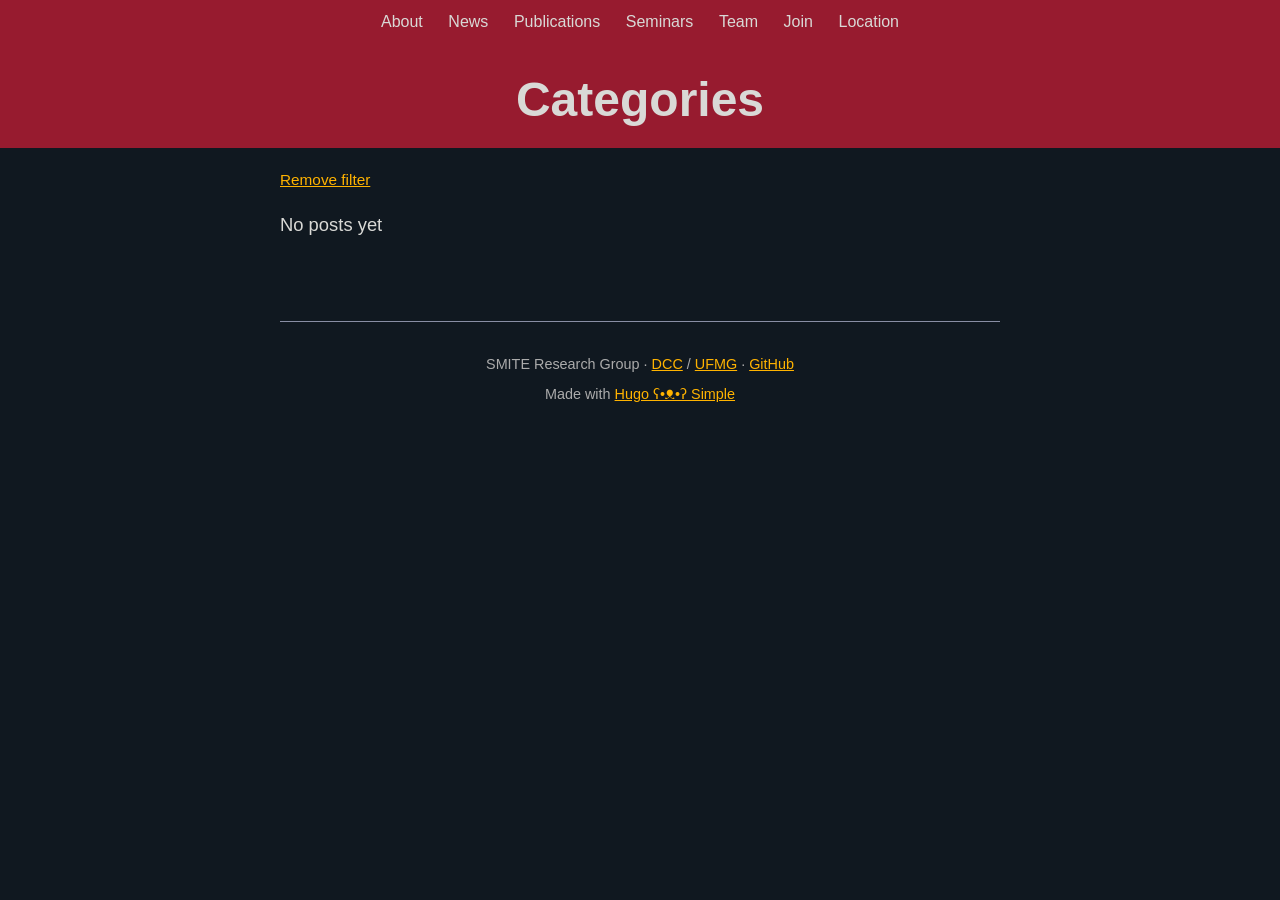
<file: categories/index.html>
<!doctype html><html lang=en><head><meta charset=UTF-8><meta name=viewport content="width=device-width,initial-scale=1"><link rel=icon type=image/png href=https://ufmg-smite.github.io/img/logo/smite-logo-logomark-verm@2x.png><title>Categories&nbsp;|&nbsp;SMITE Research Group</title>
<meta name=title content="Categories"><meta name=description content="SMITE is a research group at DCC/UFMG working on formal methods, SMT solving, proof systems and automated reasoning."><meta name=keywords content><meta name=author content="Caio Raposo and David Perera"><meta property="og:url" content="https://ufmg-smite.github.io/categories/"><meta property="og:site_name" content="SMITE Research Group"><meta property="og:title" content="Categories"><meta property="og:description" content="SMITE is a research group at DCC/UFMG working on formal methods, SMT solving, proof systems and automated reasoning."><meta property="og:locale" content="en_us"><meta property="og:type" content="website"><meta property="og:image" content="https://ufmg-smite.github.io/img/team/team_2026.jpg"><meta name=twitter:card content="summary_large_image"><meta name=twitter:image content="https://ufmg-smite.github.io/img/team/team_2026.jpg"><meta name=twitter:title content="Categories"><meta name=twitter:description content="SMITE is a research group at DCC/UFMG working on formal methods, SMT solving, proof systems and automated reasoning."><meta itemprop=name content="Categories"><meta itemprop=description content="SMITE is a research group at DCC/UFMG working on formal methods, SMT solving, proof systems and automated reasoning."><meta itemprop=image content="https://ufmg-smite.github.io/img/team/team_2026.jpg"><meta name=referrer content="no-referrer-when-downgrade"><link href=/bundle.min.css rel=stylesheet><link href=/css/custom.css rel=stylesheet><link rel=alternate type=application/rss+xml href=/categories/index.xml title="SMITE Research Group"></head><body><header><nav><div class=nav-links><a href=#top>About</a>
<a href=#news>News</a>
<a href=#publications>Publications</a>
<a href=#seminars>Seminars</a>
<a href=#team>Team</a>
<a href=#join>Join</a>
<a href=#location>Location</a></div><div class=nav-more hidden><button type=button class=nav-more-button aria-label="More sections" aria-haspopup=true aria-expanded=false aria-controls=nav-more-menu>☰</button><div class=nav-more-menu id=nav-more-menu></div></div></nav><h1>Categories</h1></header><main><content><h3>Filtering for "Categories"</h3><small><a href=/>Remove filter</a></small><ul class=blog-posts><li>No posts yet</li></ul></content></main><footer><p class=site-footer>SMITE Research Group ·
<a href=https://dcc.ufmg.br/ target=_blank rel=noopener>DCC</a> /
<a href=https://ufmg.br/ target=_blank rel=noopener>UFMG</a> ·
<a href=https://github.com/ufmg-smite target=_blank rel=noopener>GitHub</a></p><span>Made with
<a href=https://github.com/maolonglong/hugo-simple/>Hugo ʕ•ᴥ•ʔ Simple</a></span></footer><script>(function(){var i=".seminar-row, .pub-content li",e=-1,o=-1,t=null,n=!1;document.documentElement.classList.add("hover-js");function a(){n=!1;var a=e<0?null:document.elementFromPoint(e,o),s=a&&a.closest?a.closest(i):null;if(s===t)return;t&&t.classList.remove("is-active"),s&&s.classList.add("is-active"),t=s}function s(){n||(n=!0,requestAnimationFrame(a))}document.addEventListener("mousemove",function(t){e=t.clientX,o=t.clientY,s()},{passive:!0}),document.addEventListener("mouseleave",function(){e=-1,s()}),window.addEventListener("scroll",s,{passive:!0})})(),function(){var n,o,r,l,s=document.querySelector("body > header nav"),e=s&&s.querySelector(".nav-links"),t=s&&s.querySelector(".nav-more");if(!e||!t)return;o=t.querySelector(".nav-more-button"),n=t.querySelector(".nav-more-menu"),r=Array.prototype.slice.call(e.children),document.documentElement.classList.add("nav-js");function i(){n.classList.remove("open"),o.setAttribute("aria-expanded","false")}function c(){return e.scrollWidth>e.clientWidth+1}function a(){if(i(),r.forEach(function(t){e.appendChild(t)}),t.hidden=!0,!c())return;for(t.hidden=!1;e.children.length>1&&c();)n.insertBefore(e.lastElementChild,n.firstChild)}o.addEventListener("click",function(e){e.stopPropagation(),o.setAttribute("aria-expanded",n.classList.toggle("open")?"true":"false")}),n.addEventListener("click",function(e){e.target.closest("a")&&i()}),document.addEventListener("click",function(e){t.contains(e.target)||i()}),document.addEventListener("keydown",function(e){e.key==="Escape"&&i()}),window.addEventListener("resize",function(){clearTimeout(l),l=setTimeout(a,50)}),a(),document.fonts&&document.fonts.ready&&document.fonts.ready.then(a)}(),function(){if(n=Array.prototype.slice.call(document.querySelectorAll("body > header nav a[href^='#']")),e=Array.prototype.slice.call(document.querySelectorAll("main h2[id]")),!n.length||!e.length)return;var e,n,a,s=!1,t=null;function r(t){var n=t.getAttribute("href").slice(1);return n==="top"?e[0].id:n}function o(e){n.forEach(function(t){r(t)===e?t.setAttribute("aria-current","true"):t.removeAttribute("aria-current")})}function i(){if(s=!1,t)return o(t);var i,n=e[0].id;e.forEach(function(e){e.getBoundingClientRect().top<=150&&(n=e.id)}),i=document.documentElement,window.innerHeight+window.scrollY>=i.scrollHeight-2&&(n=e[e.length-1].id),o(n)}function c(){s||(s=!0,requestAnimationFrame(i))}function l(){clearTimeout(a),a=setTimeout(function(){t=null,i()},200)}n.forEach(function(e){e.addEventListener("click",function(){t=r(e),o(t),l()})}),window.addEventListener("scroll",function(){t&&l(),c()},{passive:!0}),window.addEventListener("resize",c),i()}(),function(){var t=document.documentElement,e=!1;function n(){e=!1,t.classList.toggle("near-top",window.scrollY<(t.scrollHeight-window.innerHeight)/2)}function s(){e||(e=!0,requestAnimationFrame(n))}window.addEventListener("scroll",s,{passive:!0}),window.addEventListener("resize",s),n()}(),function(){Array.prototype.forEach.call(document.querySelectorAll("[data-more-item]"),function(e){var t,n,s=Array.prototype.slice.call(e.querySelectorAll(e.dataset.moreItem)),c=e.dataset.moreGroup?Array.prototype.slice.call(e.querySelectorAll(e.dataset.moreGroup)):[],o=parseInt(e.dataset.moreInitial,10),a=parseInt(e.dataset.moreStep,10),r=e.dataset.moreLabel;if(s.length<=o)return;t=o,n=document.createElement("button"),n.type="button",n.className="more-button",e.appendChild(n);function i(){s.forEach(function(e,n){e.hidden=n>=t}),c.forEach(function(e){e.hidden=!s.some(function(t){return!t.hidden&&e.contains(t)})});var e=s.length-t;n.textContent=e>0?"Show "+Math.min(a,e)+" more "+r+" ("+e+" remaining)":"Show fewer "+r}n.addEventListener("click",function(){t<s.length?(t=Math.min(s.length,t+a),i()):(t=o,i(),n.scrollIntoView({block:"center"}))}),i()})}()</script></body></html>
</file>
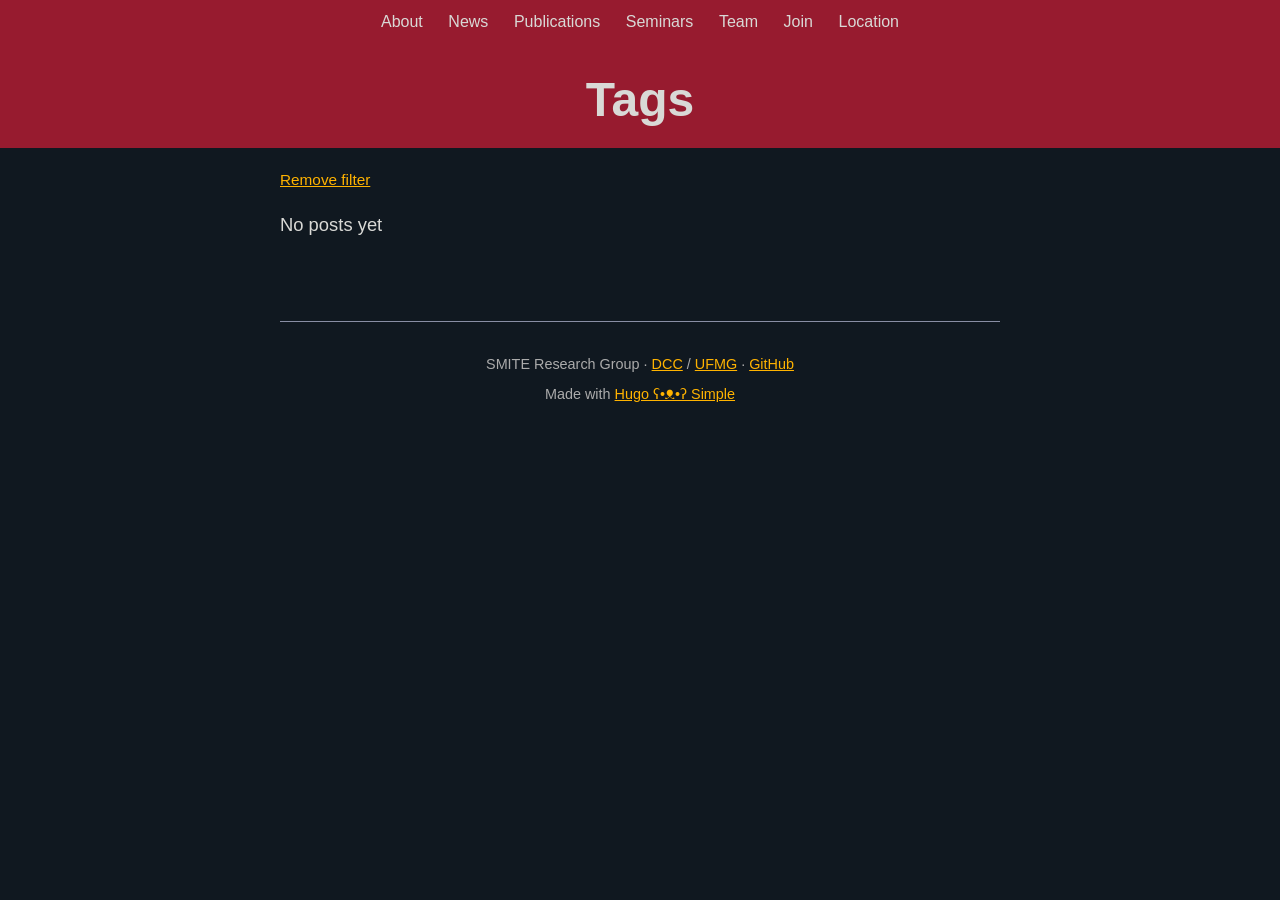
<file: tags/index.html>
<!doctype html><html lang=en><head><meta charset=UTF-8><meta name=viewport content="width=device-width,initial-scale=1"><link rel=icon type=image/png href=https://ufmg-smite.github.io/img/logo/smite-logo-logomark-verm@2x.png><title>Tags&nbsp;|&nbsp;SMITE Research Group</title>
<meta name=title content="Tags"><meta name=description content="SMITE is a research group at DCC/UFMG working on formal methods, SMT solving, proof systems and automated reasoning."><meta name=keywords content><meta name=author content="Caio Raposo and David Perera"><meta property="og:url" content="https://ufmg-smite.github.io/tags/"><meta property="og:site_name" content="SMITE Research Group"><meta property="og:title" content="Tags"><meta property="og:description" content="SMITE is a research group at DCC/UFMG working on formal methods, SMT solving, proof systems and automated reasoning."><meta property="og:locale" content="en_us"><meta property="og:type" content="website"><meta property="og:image" content="https://ufmg-smite.github.io/img/team/team_2026.jpg"><meta name=twitter:card content="summary_large_image"><meta name=twitter:image content="https://ufmg-smite.github.io/img/team/team_2026.jpg"><meta name=twitter:title content="Tags"><meta name=twitter:description content="SMITE is a research group at DCC/UFMG working on formal methods, SMT solving, proof systems and automated reasoning."><meta itemprop=name content="Tags"><meta itemprop=description content="SMITE is a research group at DCC/UFMG working on formal methods, SMT solving, proof systems and automated reasoning."><meta itemprop=image content="https://ufmg-smite.github.io/img/team/team_2026.jpg"><meta name=referrer content="no-referrer-when-downgrade"><link href=/bundle.min.css rel=stylesheet><link href=/css/custom.css rel=stylesheet><link rel=alternate type=application/rss+xml href=/tags/index.xml title="SMITE Research Group"></head><body><header><nav><div class=nav-links><a href=#top>About</a>
<a href=#news>News</a>
<a href=#publications>Publications</a>
<a href=#seminars>Seminars</a>
<a href=#team>Team</a>
<a href=#join>Join</a>
<a href=#location>Location</a></div><div class=nav-more hidden><button type=button class=nav-more-button aria-label="More sections" aria-haspopup=true aria-expanded=false aria-controls=nav-more-menu>☰</button><div class=nav-more-menu id=nav-more-menu></div></div></nav><h1>Tags</h1></header><main><content><h3>Filtering for "Tags"</h3><small><a href=/>Remove filter</a></small><ul class=blog-posts><li>No posts yet</li></ul></content></main><footer><p class=site-footer>SMITE Research Group ·
<a href=https://dcc.ufmg.br/ target=_blank rel=noopener>DCC</a> /
<a href=https://ufmg.br/ target=_blank rel=noopener>UFMG</a> ·
<a href=https://github.com/ufmg-smite target=_blank rel=noopener>GitHub</a></p><span>Made with
<a href=https://github.com/maolonglong/hugo-simple/>Hugo ʕ•ᴥ•ʔ Simple</a></span></footer><script>(function(){var i=".seminar-row, .pub-content li",e=-1,o=-1,t=null,n=!1;document.documentElement.classList.add("hover-js");function a(){n=!1;var a=e<0?null:document.elementFromPoint(e,o),s=a&&a.closest?a.closest(i):null;if(s===t)return;t&&t.classList.remove("is-active"),s&&s.classList.add("is-active"),t=s}function s(){n||(n=!0,requestAnimationFrame(a))}document.addEventListener("mousemove",function(t){e=t.clientX,o=t.clientY,s()},{passive:!0}),document.addEventListener("mouseleave",function(){e=-1,s()}),window.addEventListener("scroll",s,{passive:!0})})(),function(){var n,o,r,l,s=document.querySelector("body > header nav"),e=s&&s.querySelector(".nav-links"),t=s&&s.querySelector(".nav-more");if(!e||!t)return;o=t.querySelector(".nav-more-button"),n=t.querySelector(".nav-more-menu"),r=Array.prototype.slice.call(e.children),document.documentElement.classList.add("nav-js");function i(){n.classList.remove("open"),o.setAttribute("aria-expanded","false")}function c(){return e.scrollWidth>e.clientWidth+1}function a(){if(i(),r.forEach(function(t){e.appendChild(t)}),t.hidden=!0,!c())return;for(t.hidden=!1;e.children.length>1&&c();)n.insertBefore(e.lastElementChild,n.firstChild)}o.addEventListener("click",function(e){e.stopPropagation(),o.setAttribute("aria-expanded",n.classList.toggle("open")?"true":"false")}),n.addEventListener("click",function(e){e.target.closest("a")&&i()}),document.addEventListener("click",function(e){t.contains(e.target)||i()}),document.addEventListener("keydown",function(e){e.key==="Escape"&&i()}),window.addEventListener("resize",function(){clearTimeout(l),l=setTimeout(a,50)}),a(),document.fonts&&document.fonts.ready&&document.fonts.ready.then(a)}(),function(){if(n=Array.prototype.slice.call(document.querySelectorAll("body > header nav a[href^='#']")),e=Array.prototype.slice.call(document.querySelectorAll("main h2[id]")),!n.length||!e.length)return;var e,n,a,s=!1,t=null;function r(t){var n=t.getAttribute("href").slice(1);return n==="top"?e[0].id:n}function o(e){n.forEach(function(t){r(t)===e?t.setAttribute("aria-current","true"):t.removeAttribute("aria-current")})}function i(){if(s=!1,t)return o(t);var i,n=e[0].id;e.forEach(function(e){e.getBoundingClientRect().top<=150&&(n=e.id)}),i=document.documentElement,window.innerHeight+window.scrollY>=i.scrollHeight-2&&(n=e[e.length-1].id),o(n)}function c(){s||(s=!0,requestAnimationFrame(i))}function l(){clearTimeout(a),a=setTimeout(function(){t=null,i()},200)}n.forEach(function(e){e.addEventListener("click",function(){t=r(e),o(t),l()})}),window.addEventListener("scroll",function(){t&&l(),c()},{passive:!0}),window.addEventListener("resize",c),i()}(),function(){var t=document.documentElement,e=!1;function n(){e=!1,t.classList.toggle("near-top",window.scrollY<(t.scrollHeight-window.innerHeight)/2)}function s(){e||(e=!0,requestAnimationFrame(n))}window.addEventListener("scroll",s,{passive:!0}),window.addEventListener("resize",s),n()}(),function(){Array.prototype.forEach.call(document.querySelectorAll("[data-more-item]"),function(e){var t,n,s=Array.prototype.slice.call(e.querySelectorAll(e.dataset.moreItem)),c=e.dataset.moreGroup?Array.prototype.slice.call(e.querySelectorAll(e.dataset.moreGroup)):[],o=parseInt(e.dataset.moreInitial,10),a=parseInt(e.dataset.moreStep,10),r=e.dataset.moreLabel;if(s.length<=o)return;t=o,n=document.createElement("button"),n.type="button",n.className="more-button",e.appendChild(n);function i(){s.forEach(function(e,n){e.hidden=n>=t}),c.forEach(function(e){e.hidden=!s.some(function(t){return!t.hidden&&e.contains(t)})});var e=s.length-t;n.textContent=e>0?"Show "+Math.min(a,e)+" more "+r+" ("+e+" remaining)":"Show fewer "+r}n.addEventListener("click",function(){t<s.length?(t=Math.min(s.length,t+a),i()):(t=o,i(),n.scrollIntoView({block:"center"}))}),i()})}()</script></body></html>
</file>
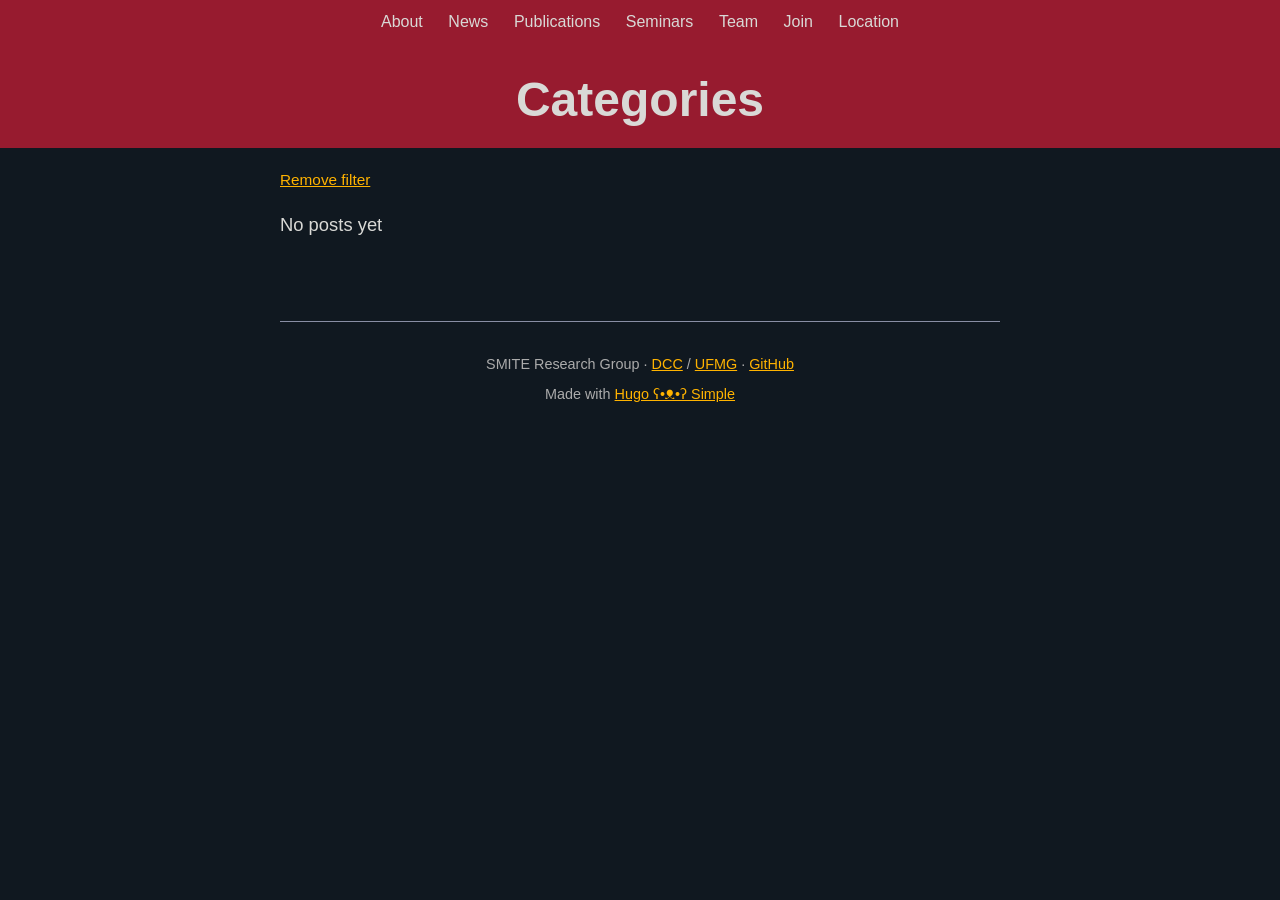
<file: categories/page/1/index.html>
<!doctype html><html lang=en-us><head><title>https://ufmg-smite.github.io/categories/</title>
<link rel=canonical href=https://ufmg-smite.github.io/categories/><meta name=robots content="noindex"><meta charset=utf-8><meta http-equiv=refresh content="0; url=https://ufmg-smite.github.io/categories/"></head></html>
</file>
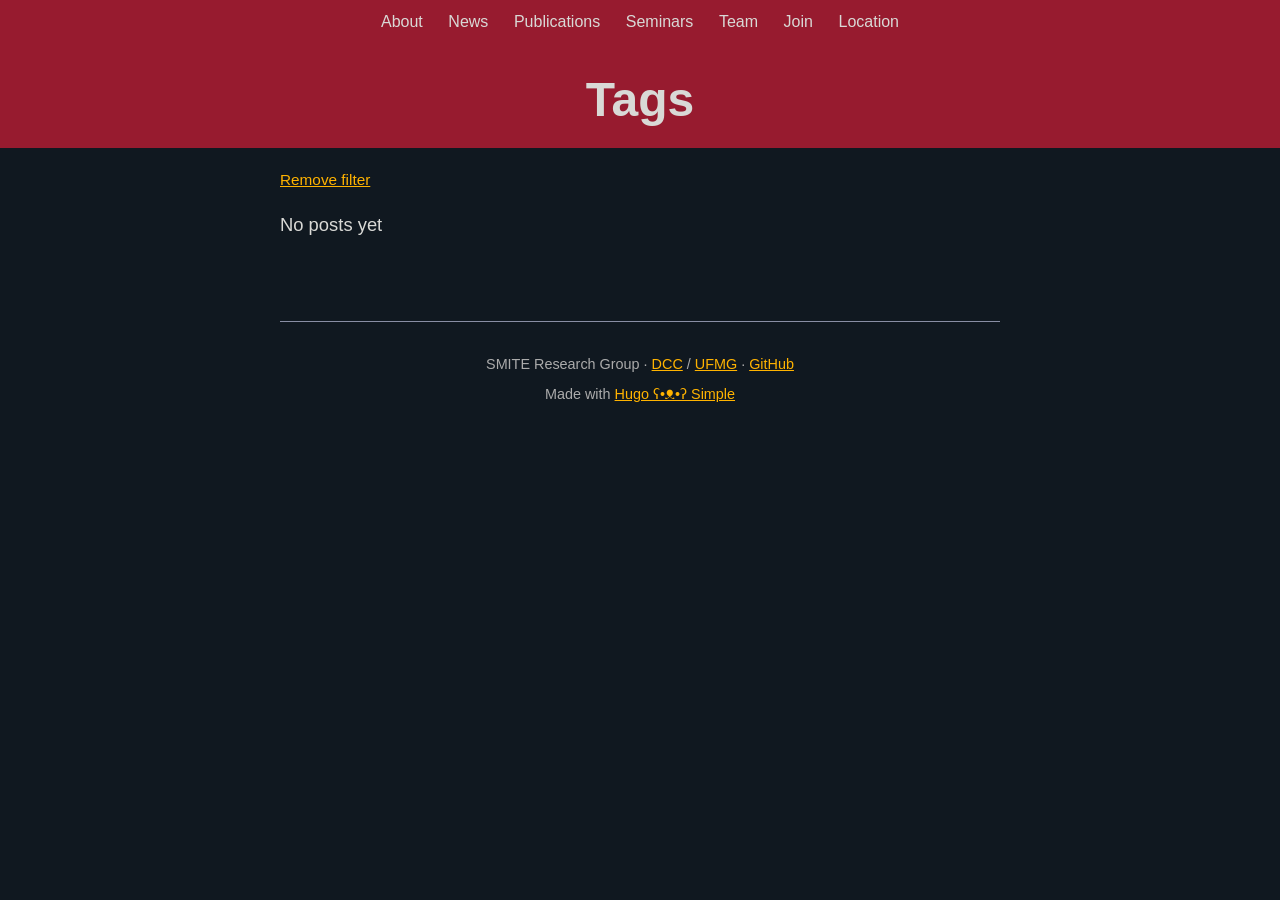
<file: tags/page/1/index.html>
<!doctype html><html lang=en-us><head><title>https://ufmg-smite.github.io/tags/</title>
<link rel=canonical href=https://ufmg-smite.github.io/tags/><meta name=robots content="noindex"><meta charset=utf-8><meta http-equiv=refresh content="0; url=https://ufmg-smite.github.io/tags/"></head></html>
</file>
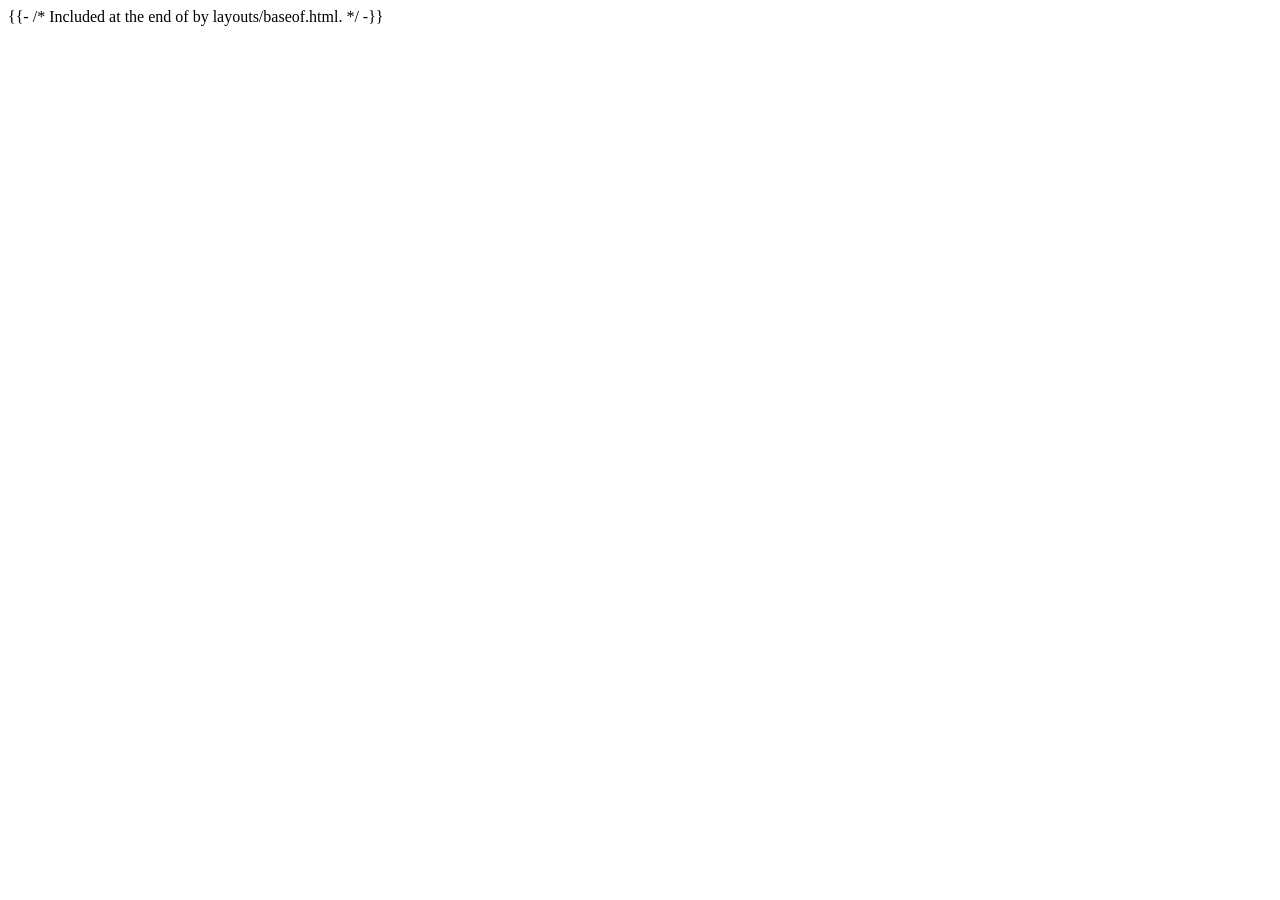
<file: layouts/partials/custom_body.html>
{{- /* Included at the end of <body> by layouts/baseof.html. */ -}}
<script>
  /* Light frame around the seminar / publication under the pointer (see .is-active in
     static/css/custom.css). Done here rather than with CSS :hover because browsers do not
     update :hover while the page scrolls, which made the frame lag behind.
     Cost: at most one elementFromPoint() per animation frame, on mouse moves and scrolling;
     the listeners are passive, so scrolling is never delayed. */
  (function () {
    var SELECTOR = ".seminar-row, .pub-content li";
    var x = -1, y = -1, current = null, pending = false;
    document.documentElement.classList.add("hover-js");  // disables the CSS :hover fallback
    function update() {
      pending = false;
      var el = x < 0 ? null : document.elementFromPoint(x, y);
      var item = el && el.closest ? el.closest(SELECTOR) : null;
      if (item === current) return;
      if (current) current.classList.remove("is-active");
      if (item) item.classList.add("is-active");
      current = item;
    }
    function schedule() {
      if (!pending) { pending = true; requestAnimationFrame(update); }
    }
    document.addEventListener("mousemove", function (e) { x = e.clientX; y = e.clientY; schedule(); }, { passive: true });
    document.addEventListener("mouseleave", function () { x = -1; schedule(); });
    window.addEventListener("scroll", schedule, { passive: true });
  })();

  /* Top menu on one line: the links that do not fit are moved, from the right, into the
     ☰ dropdown (layouts/partials/nav.html). Recomputed when the window is resized. */
  (function () {
    var nav = document.querySelector("body > header nav");
    var links = nav && nav.querySelector(".nav-links");
    var more = nav && nav.querySelector(".nav-more");
    if (!links || !more) return;
    var button = more.querySelector(".nav-more-button");
    var menu = more.querySelector(".nav-more-menu");
    var all = Array.prototype.slice.call(links.children);
    document.documentElement.classList.add("nav-js");  // one-line layout (see custom.css)

    function close() {
      menu.classList.remove("open");
      button.setAttribute("aria-expanded", "false");
    }
    function overflows() { return links.scrollWidth > links.clientWidth + 1; }
    function layout() {
      close();
      all.forEach(function (a) { links.appendChild(a); });  // start from the full menu
      more.hidden = true;
      if (!overflows()) return;
      more.hidden = false;
      while (links.children.length > 1 && overflows()) {
        menu.insertBefore(links.lastElementChild, menu.firstChild);
      }
    }

    button.addEventListener("click", function (e) {
      e.stopPropagation();
      button.setAttribute("aria-expanded", menu.classList.toggle("open") ? "true" : "false");
    });
    menu.addEventListener("click", function (e) { if (e.target.closest("a")) close(); });
    document.addEventListener("click", function (e) { if (!more.contains(e.target)) close(); });
    document.addEventListener("keydown", function (e) { if (e.key === "Escape") close(); });
    var timer;
    window.addEventListener("resize", function () { clearTimeout(timer); timer = setTimeout(layout, 50); });
    layout();
    if (document.fonts && document.fonts.ready) document.fonts.ready.then(layout);
  })();

  /* Marks the menu entry of the section in view (aria-current="true", styled by the theme
     and by custom.css). The section in view is the last one whose heading has passed under
     the fixed header; "About" (#top) stands for the first section.
     A click on an entry marks it at once and holds it until the smooth scroll (simple.css)
     stops, instead of waiting for the scroll to reach the section. */
  (function () {
    var links = Array.prototype.slice.call(document.querySelectorAll("body > header nav a[href^='#']"));
    var heads = Array.prototype.slice.call(document.querySelectorAll("main h2[id]"));
    if (!links.length || !heads.length) return;
    var pending = false, locked = null, unlockTimer;
    function targetOf(a) {
      var target = a.getAttribute("href").slice(1);
      return target === "top" ? heads[0].id : target;
    }
    function mark(id) {
      links.forEach(function (a) {
        if (targetOf(a) === id) a.setAttribute("aria-current", "true");
        else a.removeAttribute("aria-current");
      });
    }
    function update() {
      pending = false;
      if (locked) return mark(locked);
      var id = heads[0].id;
      heads.forEach(function (h) { if (h.getBoundingClientRect().top <= 150) id = h.id; });
      var doc = document.documentElement;
      if (window.innerHeight + window.scrollY >= doc.scrollHeight - 2) id = heads[heads.length - 1].id;
      mark(id);
    }
    function schedule() {
      if (!pending) { pending = true; requestAnimationFrame(update); }
    }
    function armUnlock() {  // release the click's mark 200ms after the last scroll event
      clearTimeout(unlockTimer);
      unlockTimer = setTimeout(function () { locked = null; update(); }, 200);
    }
    links.forEach(function (a) {
      a.addEventListener("click", function () { locked = targetOf(a); mark(locked); armUnlock(); });
    });
    window.addEventListener("scroll", function () { if (locked) armUnlock(); schedule(); }, { passive: true });
    window.addEventListener("resize", schedule);
    update();
  })();

  /* Page background red in the upper half of the scroll, dark in the lower half, so that the
     elastic bounce at either end shows the colour of that end (html.near-top in custom.css). */
  (function () {
    var root = document.documentElement, pending = false;
    function update() {
      pending = false;
      root.classList.toggle("near-top", window.scrollY < (root.scrollHeight - window.innerHeight) / 2);
    }
    function schedule() {
      if (!pending) { pending = true; requestAnimationFrame(update); }
    }
    window.addEventListener("scroll", schedule, { passive: true });
    window.addEventListener("resize", schedule);
    update();
  })();

  /* Long lists (publications, seminars): show the first data-more-initial items and add a
     button that reveals data-more-step more per click; once everything is shown, the
     button folds the list back. A group (a year of publications) is hidden while none of
     its items is shown. */
  (function () {
    Array.prototype.forEach.call(document.querySelectorAll("[data-more-item]"), function (box) {
      var items = Array.prototype.slice.call(box.querySelectorAll(box.dataset.moreItem));
      var groups = box.dataset.moreGroup
        ? Array.prototype.slice.call(box.querySelectorAll(box.dataset.moreGroup)) : [];
      var initial = parseInt(box.dataset.moreInitial, 10);
      var step = parseInt(box.dataset.moreStep, 10);
      var label = box.dataset.moreLabel;
      if (items.length <= initial) return;
      var shown = initial;
      var button = document.createElement("button");
      button.type = "button";
      button.className = "more-button";
      box.appendChild(button);

      function render() {
        items.forEach(function (el, i) { el.hidden = i >= shown; });
        groups.forEach(function (g) {
          g.hidden = !items.some(function (el) { return !el.hidden && g.contains(el); });
        });
        var left = items.length - shown;
        button.textContent = left > 0
          ? "Show " + Math.min(step, left) + " more " + label + " (" + left + " remaining)"
          : "Show fewer " + label;
      }

      button.addEventListener("click", function () {
        if (shown < items.length) {
          shown = Math.min(items.length, shown + step);
          render();
        } else {
          shown = initial;
          render();
          button.scrollIntoView({ block: "center" });  // the list above just got much shorter
        }
      });
      render();
    });
  })();
</script>
</file>
